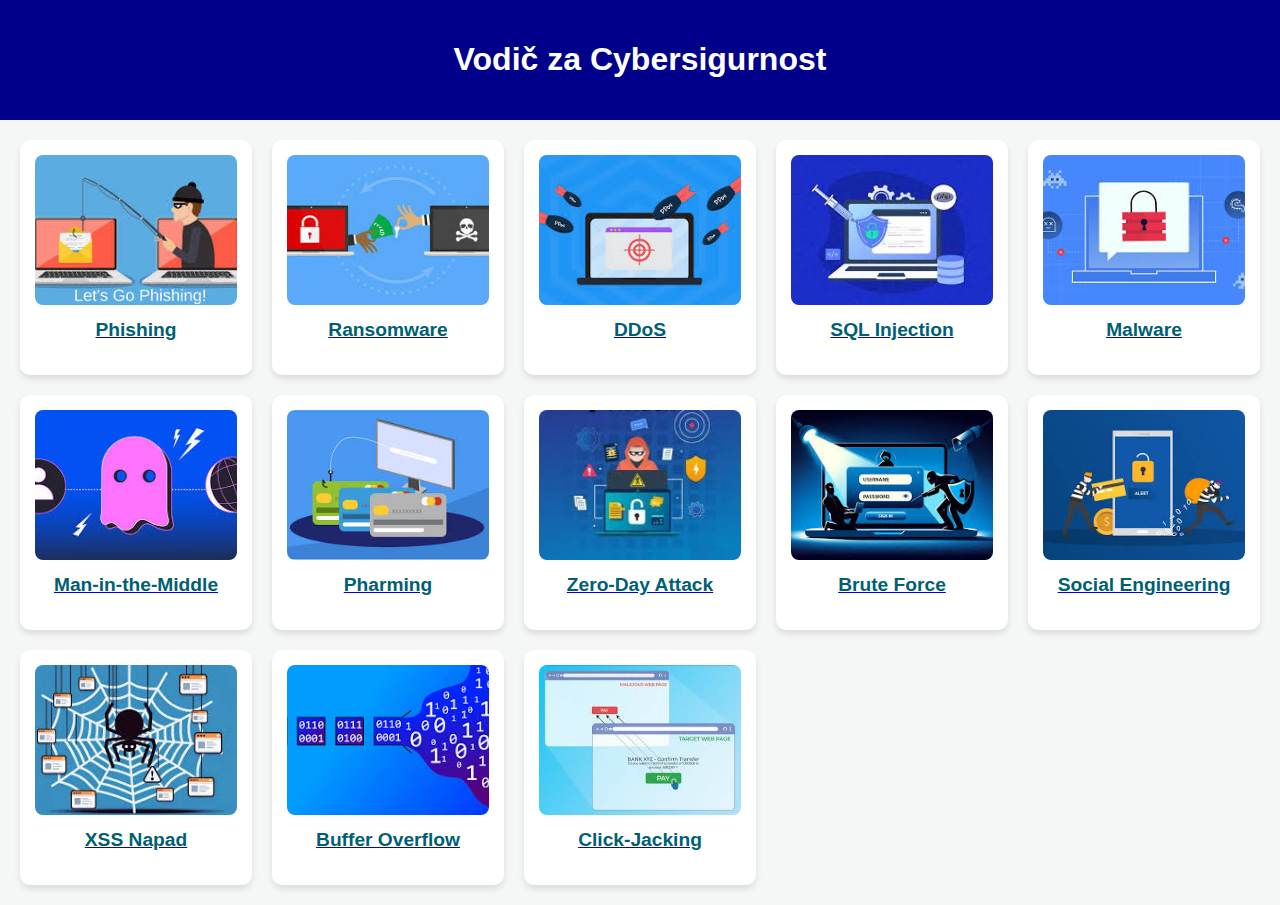
<file: magistarski/index.html>
<!DOCTYPE html>
<html lang="sr">
<head>
    <meta charset="UTF-8">
    <meta name="viewport" content="width=device-width, initial-scale=1.0">
    <title>Cybersigurnost</title>
    <link rel="stylesheet" href="styles.css">
</head>
<body>
    <header>
        <h1>Vodič za Cybersigurnost</h1>
       
    </header>

    <main>
        <section id="attacks" class="attacks-grid">
            <!-- deploy trigger -->
            <div class="attack-box">
                <a href="phishing.html">
                    <img src="slike/phishing.jpg" alt="Phishing">
                    <h3>Phishing</h3>
                </a>
            </div>
            <div class="attack-box">
                <a href="ransomware.html">
                    <img src="slike/ransomware.jpg" alt="Ransomware">
                    <h3>Ransomware</h3>
                </a>
            </div>
            <div class="attack-box">
                <a href="ddos.html">
                    <img src="slike/ddos.jpg" alt="DDoS">
                    <h3>DDoS</h3>
                </a>
            </div>
            <div class="attack-box">
                <a href="sql_injection.html">
                    <img src="slike/sql_injection.jpg" alt="SQL Injection">
                    <h3>SQL Injection</h3>
                </a>
            </div>
            <div class="attack-box">
                <a href="malware.html">
                    <img src="slike/malware.jpg" alt="Malware">
                    <h3>Malware</h3>
                </a>
            </div>
            <div class="attack-box">
                <a href="man_in_the_middle.html">
                    <img src="slike/man-in-the-middle.jpg" alt="Man in the Middle">
                    <h3>Man-in-the-Middle</h3>
                </a>
            </div>
            <div class="attack-box">
                <a href="pharming.html">
                    <img src="slike/pharming.jpg" alt="Pharming">
                    <h3>Pharming</h3>
                </a>
            </div>
            <div class="attack-box">
                <a href="zero_day.html">
                    <img src="slike/zero-day.jpg" alt="Zero-Day Attack">
                    <h3>Zero-Day Attack</h3>
                </a>
            </div>
            <div class="attack-box">
                <a href="brute_force.html">
                    <img src="slike/brute-force.jpg" alt="Brute Force">
                    <h3>Brute Force</h3>
                </a>
            </div>
            <div class="attack-box">
                <a href="social_engineering.html">
                    <img src="slike/social-engineering.jpg" alt="Social Engineering">
                    <h3>Social Engineering</h3>
                </a>
            </div>
            <div class="attack-box">
                <a href="xss.html">
                    <img src="slike/xss.jpg" alt="XSS Napad">
                    <h3>XSS Napad</h3>
                </a>
            </div>
            <div class="attack-box">
                <a href="buffer_overflow.html">
                    <img src="slike/buffer.jpg" alt="Buffer Overflow">
                    <h3>Buffer Overflow</h3>
                </a>
            </div>
            <div class="attack-box">
                <a href="click_jacking.html">
                    <img src="slike/click-jacking.jpg" alt="Click-Jacking">
                    <h3>Click-Jacking</h3>
                </a>
            </div>
        </section>
    </main>

</body>
</html>
</file>
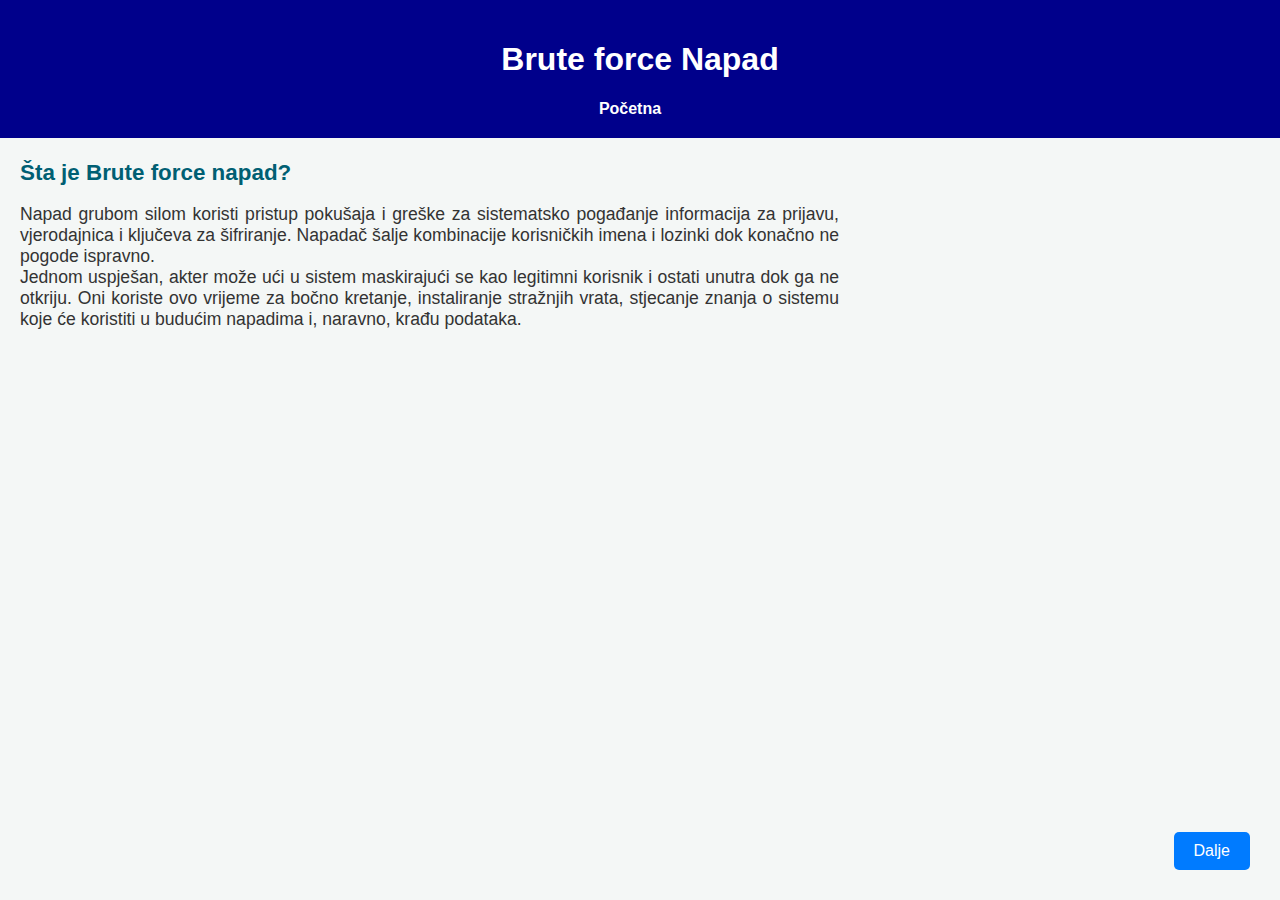
<file: magistarski/brute_force.html>
<!DOCTYPE html>
<html lang="sr">
<head>
    <meta charset="UTF-8">
    <meta name="viewport" content="width=device-width, initial-scale=1.0">
    <title>Brute force napad - Cybersigurnost</title>
    <link rel="stylesheet" href="styles.css">
</head>
<body>
    <header>
        <h1>Brute force Napad</h1>
        <nav>
            <ul>
                <li><a href="index.html">Početna</a></li>
                
            </ul>
        </nav>
    </header>

    <main>
        <section id="attack-details">
            
            
            <!-- Korak 1 -->
            <div class="step">
                
                <div class="step-text">
                    <h3>Šta je Brute force napad?</h3>
                    <p>Napad grubom silom koristi pristup pokušaja i greške za sistematsko pogađanje informacija za prijavu,
                        vjerodajnica i ključeva za šifriranje. Napadač šalje kombinacije korisničkih imena i lozinki 
                        dok konačno ne pogode ispravno. <br>
                        Jednom uspješan, akter može ući u sistem maskirajući se kao legitimni korisnik
                        i ostati unutra dok ga ne otkriju. Oni koriste ovo vrijeme za bočno kretanje,
                        instaliranje stražnjih vrata, stjecanje znanja o sistemu koje će koristiti u 
                        budućim napadima i, naravno, krađu podataka.

                       </p>
                </div>
            </div>
            
            <!-- Korak 1 -->
            <div class="step hidden">
                <img src="slike/brute1.jpg" alt="Brute force primjer 1" />
                <div class="step-text">
                    <h3>Korak 1:</h3>
                    <p>
                    Napadač bira metu koja može biti login stranica, korisnički nalog, baza podataka ili administrativni panel.
                    Nakon odabira mete napadač priprema alate i liste lozinki, koristeći prethodno ukradene baze podataka ili generisane kombinacije.

                    </p>
                </div>
            </div>

             <!-- Korak 2 -->
             <div class="step hidden">
                <img src="slike/brute2.jpg" alt="Brute force primjer 2" />
                <div class="step-text">
                    <h3>Korak 2:</h3>
                    <p>Napadač pokreće alat koji automatski isprobava hiljade ili čak milione lozinki.
                    Sistem bilježi neuspješne pokušaje, a napadač može pokušati da izbjegne zaštite poput CAPTCHA ili IP blokiranja.
                    </p>
                </div>
            </div>


            <!-- Korak 3 -->
            <div class="step hidden">
                <img src="slike/brute3.jpg" alt="Brute force primjer  3" />
                <div class="step-text">
                    <h3>Korak 3:</h3>
                    <p>Napadač uspješno pogađa lozinku i dobija pristup nalogu ili sistemu.
                    Može dalje koristiti podatke, instalirati malware ili prodati pristup na dark webu.
                    </p>
                </div>
            </div>


            <button id="nextStepButton" onclick="showNextStep()">Dalje</button>
            <button id="prevStepButton" style="display: none;" onclick="showPreviousStep()">Nazad</button>
        </section>
    </main>

   

    <script src="script.js"></script>
</body>
</html>
</file>
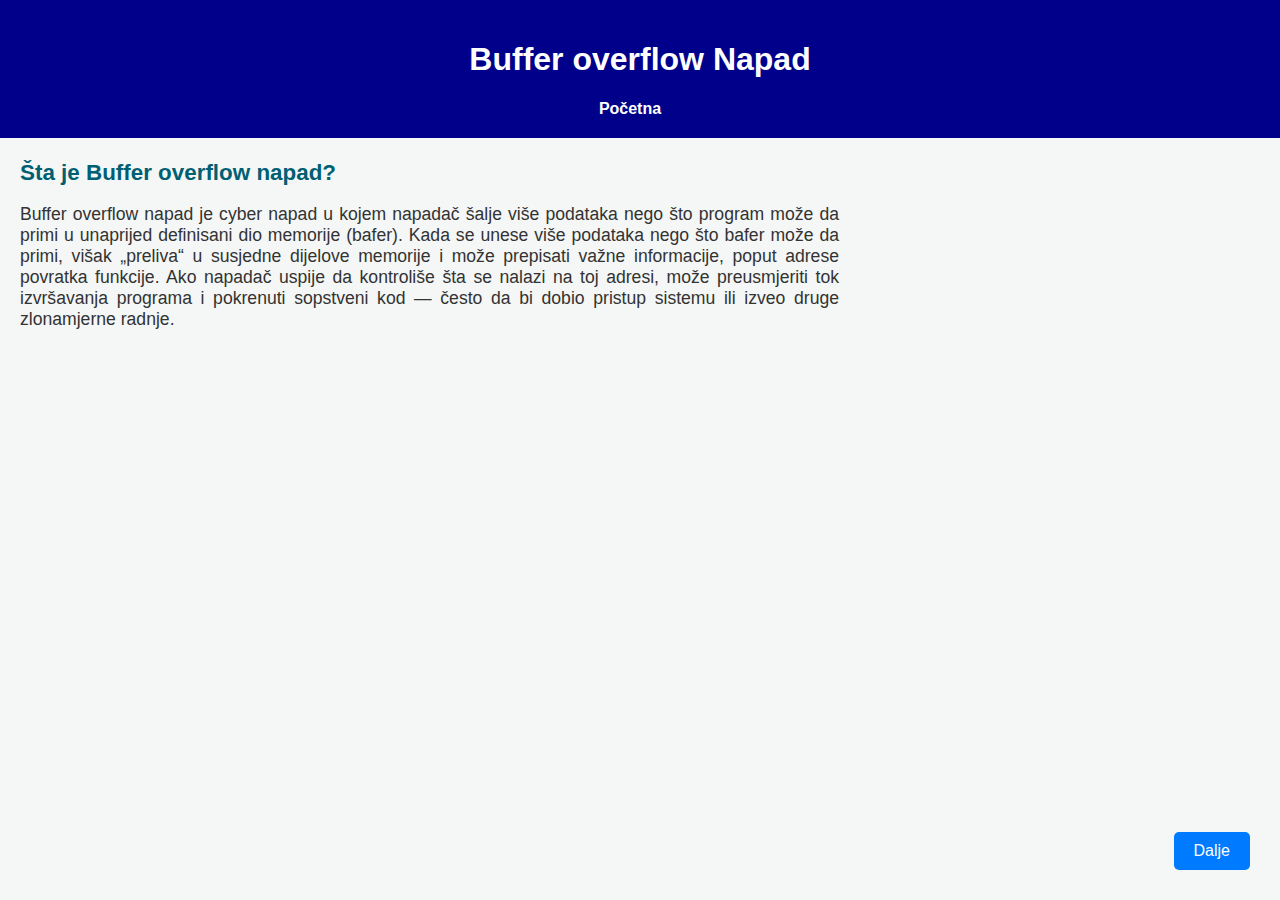
<file: magistarski/buffer_overflow.html>
<!DOCTYPE html>
<html lang="sr">
<head>
    <meta charset="UTF-8">
    <meta name="viewport" content="width=device-width, initial-scale=1.0">
    <title>Buffer overflow napad - Cybersigurnost</title>
    <link rel="stylesheet" href="styles.css">
</head>
<body>
    <header>
        <h1>Buffer overflow Napad</h1>
        <nav>
            <ul>
                <li><a href="index.html">Početna</a></li>
                
            </ul>
        </nav>
    </header>

    <main>
        <section id="attack-details">
            
            
            <!-- Korak 1 -->
            <div class="step">
                
                <div class="step-text">
                    <h3>Šta je Buffer overflow napad?</h3>
                    <p>Buffer overflow napad je cyber napad u kojem napadač šalje više podataka 
                        nego što program može da primi u unaprijed definisani dio memorije (bafer).
                         Kada se unese više podataka nego što bafer može da primi, višak „preliva“ u 
                         susjedne dijelove memorije i može prepisati važne informacije, 
                         poput adrese povratka funkcije.

                        Ako napadač uspije da kontroliše šta se nalazi na toj adresi,
                         može preusmjeriti tok izvršavanja programa i pokrenuti sopstveni kod 
                         — često da bi dobio pristup sistemu ili izveo druge zlonamjerne radnje.
                       </p>
                </div>
            </div>
            
            <!-- Korak 1 -->
            <div class="step hidden">
                <img src="slike/buf1.jpg" alt=" buffer overflow primjer 1" />
                <div class="step-text">
                    <h3>Korak 1:</h3>
                    <p>
                        Napadač prvo traži program ili aplikaciju (najčešće napisanu u C/C++ jeziku)
                         koja koristi fiksnu veličinu bafera za unos podataka – bez adekvatne provjere dužine unosa.

                         Funkcije kao što su gets(), strcpy(), scanf() su često rizične.
                        
                        Cilj je pronaći funkcionalnost gdje korisnik može unijeti više podataka nego što bafer može da drži.


                    </p>
                </div>
            </div>

             <!-- Korak 2 -->
             <div class="step hidden">
                <img src="slike/buf2.jpg" alt="buffer overflow primjer 2" />
                <div class="step-text">
                    <h3>Korak 2:</h3>
                    <p> Napadač šalje ulaz koji je veći od veličine predviđenog bafera.
                        Višak podataka preliva bafer i počinje da gazi susjedne memorijske adrese, uključujući:
                        povratne adrese (return address),
                        pokazivače (pointers),
                        kontrolne podatke funkcije. </p>
                        
                       <p> Ako funkcija očekuje 20 bajtova, napadač može poslati 100 bajtova podataka – 
                        prvih 20 popunjava bafer, a ostatak gazi ostatak memorije.
                    </p>
                </div>
            </div>


            <!-- Korak 3 -->
            <div class="step hidden">
                <img src="slike/buf3.jpg" alt="buffer overflow primjer  3" />
                <div class="step-text">
                    <h3>Korak 3:</h3>
                    <p>Cilj napadača je preusmjeriti tok izvršavanja programa ka tom kodu.
                        Napadač u svom unosu pregazi return address funkcije tako da ona pokazuje 
                        na lokaciju gdje se nalazi shellcode.
                        
                        Kada funkcija završi, procesor umesto da se vrati nazad, odlazi na zlonamjerni kod.
                        
                    </p>
                </div>
            </div>


            <button id="nextStepButton" onclick="showNextStep()">Dalje</button>
            <button id="prevStepButton" style="display: none;" onclick="showPreviousStep()">Nazad</button>
        </section>
    </main>

   

    <script src="script.js"></script>
</body>
</html>
</file>
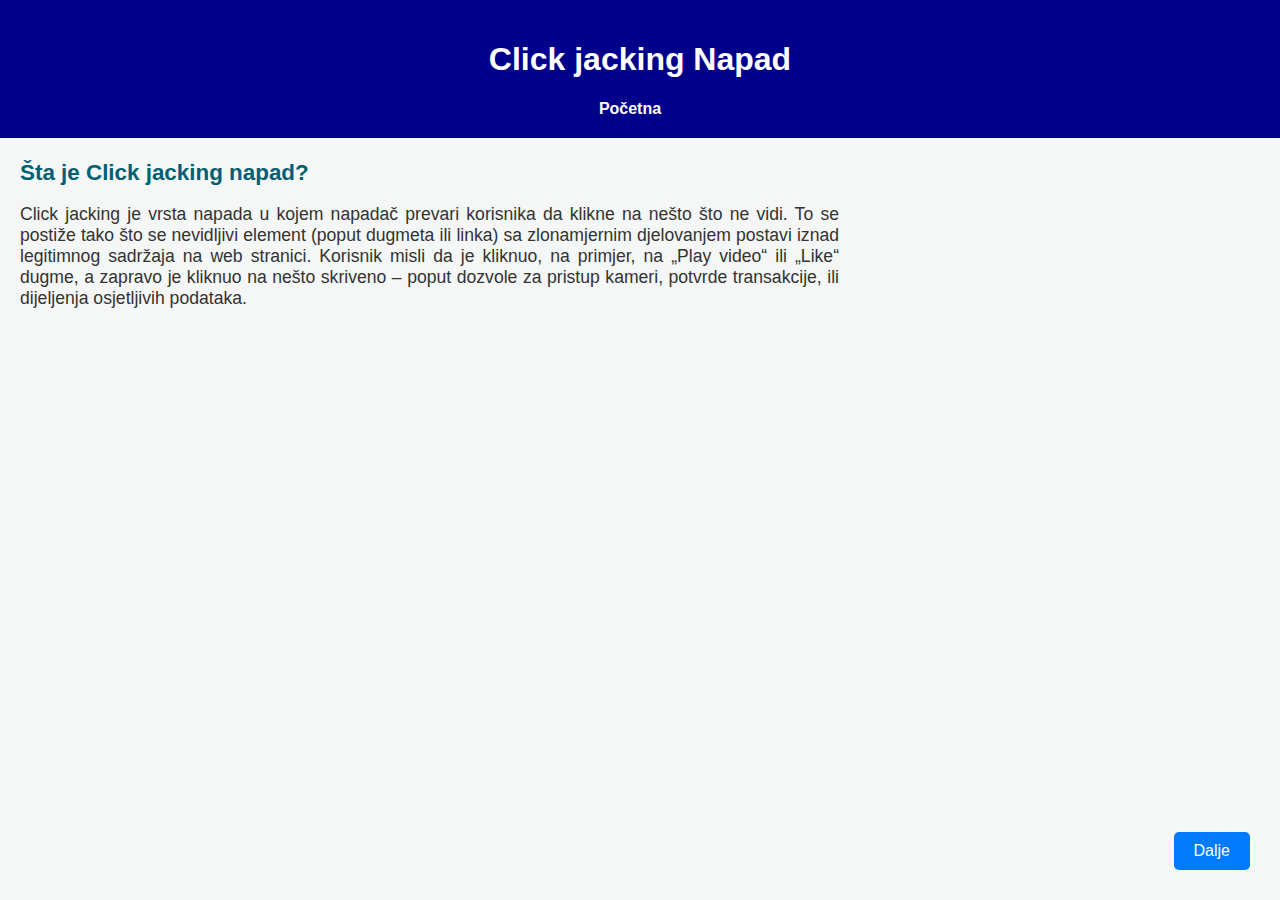
<file: magistarski/click_jacking.html>
<!DOCTYPE html>
<html lang="sr">
<head>
    <meta charset="UTF-8">
    <meta name="viewport" content="width=device-width, initial-scale=1.0">
    <title>Click jacking napad - Cybersigurnost</title>
    <link rel="stylesheet" href="styles.css">
</head>
<body>
    <header>
        <h1>Click jacking Napad</h1>
        <nav>
            <ul>
                <li><a href="index.html">Početna</a></li>
                
            </ul>
        </nav>
    </header>

    <main>
        <section id="attack-details">
            
            
            <!-- Korak 1 -->
            <div class="step">
                
                <div class="step-text">
                    <h3>Šta je Click jacking napad?</h3>
                    <p> Click jacking je vrsta napada u kojem napadač prevari korisnika 
                        da klikne na nešto što ne vidi. To se postiže tako što se nevidljivi element
                         (poput dugmeta ili linka) sa zlonamjernim djelovanjem postavi iznad legitimnog
                          sadržaja na web stranici.

                         Korisnik misli da je kliknuo, na primjer, na „Play video“ ili „Like“ dugme,
                          a zapravo je kliknuo na nešto skriveno – poput dozvole za pristup kameri, 
                          potvrde transakcije, ili dijeljenja osjetljivih podataka.
                       </p>
                </div>
            </div>
            
            <!-- Korak 1 -->
            <div class="step hidden">
                <img src="slike/click1.jpg" alt=" click jacking primjer 1" />
                <div class="step-text">
                    <h3>Korak 1:</h3>
                    <p>
                        Napadač kreira svoju web stranicu i na nju postavlja iframe (ugrađeni prozor)
                         koji prikazuje legitimnu stranicu žrtve (npr. stranicu za potvrdu plaćanja,
                          "Like" dugme, promjenu lozinke itd.).

                        Iframe je: nevidljiv (transparentan), ili pozicioniran tako 
                        da prekriva dio koji korisnik vidi.


                    </p>
                </div>
            </div>

             <!-- Korak 2 -->
             <div class="step hidden">
                <img src="slike/click2.jpg" alt="click jacking primjer 2" />
                <div class="step-text">
                    <h3>Korak 2:</h3>
                    <p> Napadač dizajnira svoju stranicu tako da preko iframe-a postavi vizualni mamac
                         – na primer: dugme koje izgleda kao „Pogledaj video“, igra ili kviz, poklon bon.
                        
                        Korisnik misli da je kliknuo na bezopasni sadržaj, ali zapravo kliknuo
                         je na skriveni element iz iframe-a.
                        
                        
                    </p>
                </div>
            </div>


            <!-- Korak 3 -->
            <div class="step hidden">
                <img src="slike/click3.jpg" alt="click jacking primjer  3" />
                <div class="step-text">
                    <h3>Korak 3:</h3>
                    <p>Kada korisnik klikne na „mamac“, zapravo klikne na nešto što je ispod – na primer:

                        potvrđuje transakciju,
                        
                        lajkuje stranicu,
                        
                        mijenja podešavanja naloga,
                        
                        daje pristup kameri ili mikrofonu.
                        
                    Napad uspiješno iskorištava korisnikovu neinformisanost o pravoj funkciji klika.
                        
                    </p>
                </div>
            </div>

             <!-- Korak 4 -->
             <div class="step hidden">
                <img src="slike/click4.jpg" alt=" click jacking primjer 4" />
                <div class="step-text">
                    <h3>Korak 4:</h3>
                    <p>
                        Nakon što korisnik klikne: napadač može da ostvari finansijsku korist, 
                        poveća broj lajkova/pregleda, ili čak dobije pristup korisničkom nalogu ili uređaju.


                    </p>
                </div>
            </div>


            <button id="nextStepButton" onclick="showNextStep()">Dalje</button>
            <button id="prevStepButton" style="display: none;" onclick="showPreviousStep()">Nazad</button>
        </section>
    </main>

   

    <script src="script.js"></script>
</body>
</html>
</file>
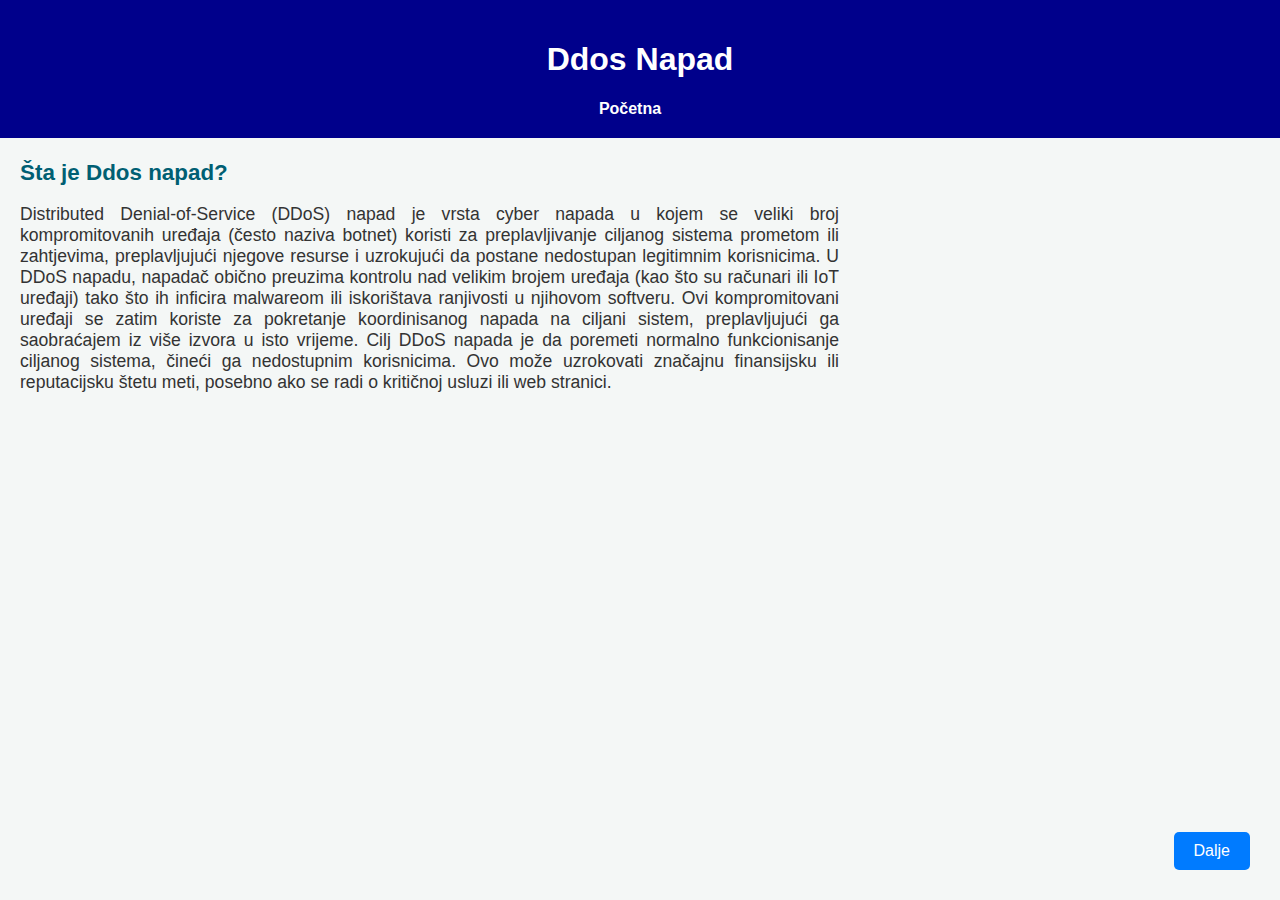
<file: magistarski/ddos.html>
<!DOCTYPE html>
<html lang="sr">
<head>
    <meta charset="UTF-8">
    <meta name="viewport" content="width=device-width, initial-scale=1.0">
    <title>Ddos Napad - Cybersigurnost</title>
    <link rel="stylesheet" href="styles.css">
</head>
<body>
    <header>
        <h1>Ddos Napad</h1>
        <nav>
            <ul>
                <li><a href="index.html">Početna</a></li>
                
            </ul>
        </nav>
    </header>

    <main>
        <section id="attack-details">
            
            
            <!-- Korak 1 -->
            <div class="step">
                
                <div class="step-text">
                    <h3>Šta je Ddos napad?</h3>
                    <p>Distributed Denial-of-Service (DDoS) napad je vrsta cyber napada u kojem se veliki broj kompromitovanih uređaja
                         (često naziva botnet) koristi za preplavljivanje ciljanog sistema prometom ili zahtjevima, 
                         preplavljujući njegove resurse i uzrokujući da postane nedostupan legitimnim korisnicima.

                        U DDoS napadu, napadač obično preuzima kontrolu nad velikim brojem uređaja
                         (kao što su računari ili IoT uređaji) tako što ih inficira malwareom ili iskorištava ranjivosti 
                         u njihovom softveru. Ovi kompromitovani uređaji se zatim koriste za pokretanje koordinisanog napada 
                         na ciljani sistem, preplavljujući ga saobraćajem iz više izvora u isto vrijeme.
                        
                        Cilj DDoS napada je da poremeti normalno funkcionisanje ciljanog sistema,
                         čineći ga nedostupnim korisnicima. Ovo može uzrokovati značajnu finansijsku ili reputacijsku štetu meti,
                          posebno ako se radi o kritičnoj usluzi ili web stranici.</p>
                </div>
            </div>
            
            <!-- Korak 1 -->
            <div class="step hidden">
                <img src="slike/ddos-2.png" alt="Ddos primjer 1" />
                <div class="step-text">
                    <h3>Korak 1:</h3>
                    <p>Napadač prvo skenira milione mašina preko interneta kako bi pronašao ranjive mašine 
                        čija se sigurnost može lako iskoristiti. Napadač instalira zlonamjerne kodove u ove zaražene mašine koje zatim postaju sposobne 
                        da implementiraju dalje zaražene mašine.
                    </p>
                </div>
            </div>

             <!-- Korak 2 -->
             <div class="step hidden">
                <img src="slike/ddos-3.png" alt="Ddos primjer 2" />
                <div class="step-text">
                    <h3>Korak 2:</h3>
                    <p>Sada je napadač prikupio dovoljan broj mašina koje još nazivamo i botnet. Te mašine 
                       će sada u isto vrijeme slati zahtjeve prema serveru te ga na taj način opteretiti.
                    </p>
                </div>
            </div>


            <!-- Korak 3 -->
            <div class="step hidden">
                <img src="slike/ddos-5.png" alt="Ddos primjer 3" />
                <div class="step-text">
                    <h3>Korak 3:</h3>
                    <p>Kada prema serveru u isto vrijeme dolazi veliki broj zahtjeva on pokušava da odgovori na sve zahtjeve
                        jer sam server ne može razlikovati da li je to stvaran zahtjev ili ddos napad. To dovodi do toga da 
                        server ne može odgovoriti na zahtjeve stvarnih korisnika.
                    </p>
                </div>
            </div>


            <button id="nextStepButton" onclick="showNextStep()">Dalje</button>
            <button id="prevStepButton" style="display: none;" onclick="showPreviousStep()">Nazad</button>
        </section>
    </main>

   

    <script src="script.js"></script>
</body>
</html>
</file>
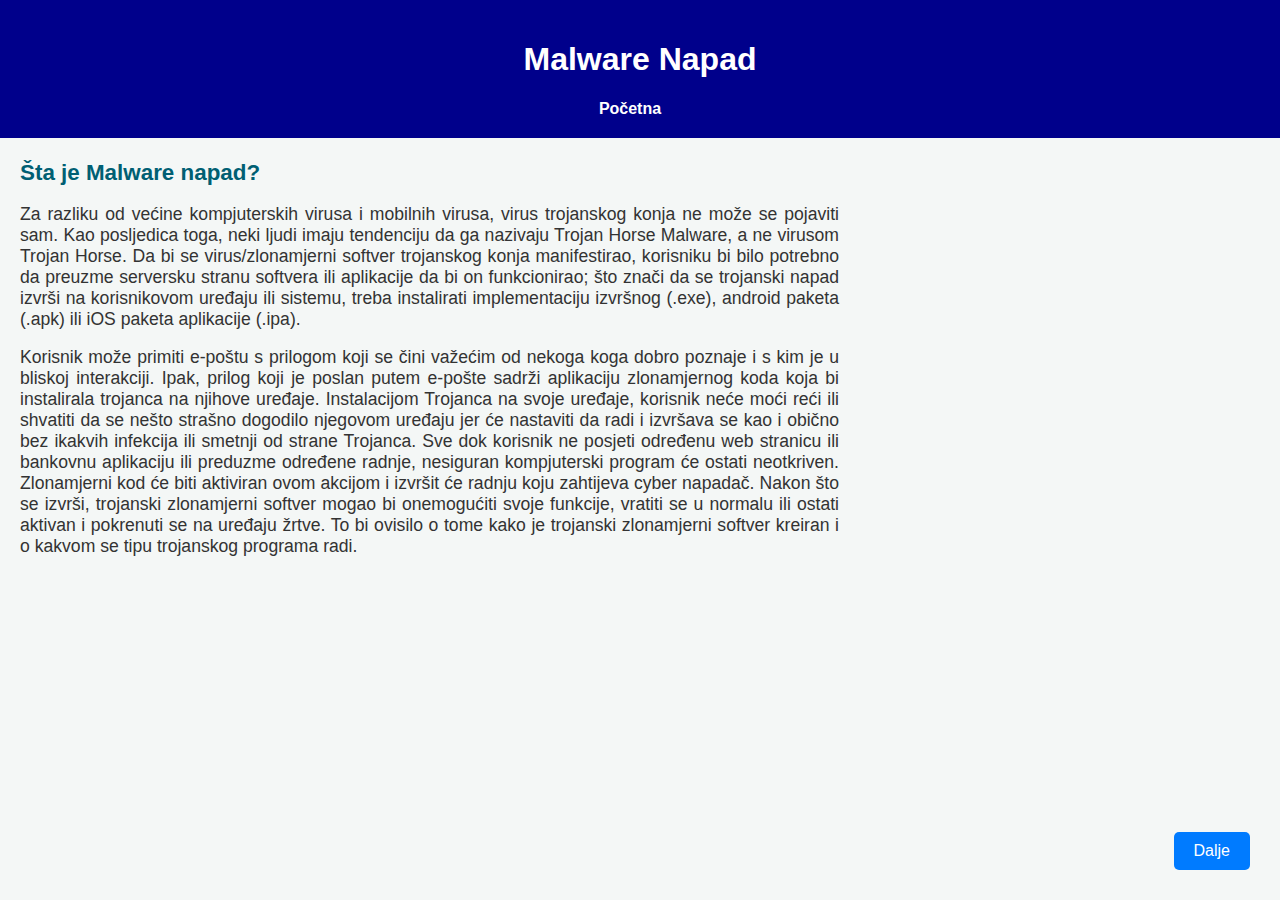
<file: magistarski/malware.html>
<!DOCTYPE html>
<html lang="sr">
<head>
    <meta charset="UTF-8">
    <meta name="viewport" content="width=device-width, initial-scale=1.0">
    <title>Mlaware Napad - Cybersigurnost</title>
    <link rel="stylesheet" href="styles.css">
</head>
<body>
    <header>
        <h1>Malware Napad</h1>
        <nav>
            <ul>
                <li><a href="index.html">Početna</a></li>
                
            </ul>
        </nav>
    </header>

    <main>
        <section id="attack-details">
            
            
            <!-- Korak 1 -->
            <div class="step">
                
                <div class="step-text">
                    <h3>Šta je Malware napad?</h3>
                    <p>Za razliku od većine kompjuterskih virusa i mobilnih virusa, 
                        virus trojanskog konja ne može se pojaviti sam. Kao posljedica toga,
                        neki ljudi imaju tendenciju da ga nazivaju Trojan Horse Malware, a ne virusom Trojan Horse.
                        Da bi se virus/zlonamjerni softver trojanskog konja manifestirao, korisniku bi bilo potrebno 
                        da preuzme serversku stranu softvera ili aplikacije da bi on funkcionirao; što znači da se
                        trojanski napad izvrši na korisnikovom uređaju ili sistemu, treba instalirati implementaciju
                        izvršnog (.exe), android paketa (.apk) ili iOS paketa aplikacije (.ipa).</p>

                       <p> Korisnik može primiti e-poštu s prilogom koji se čini važećim od nekoga koga dobro poznaje 
                        i s kim je u bliskoj interakciji. Ipak, prilog koji je poslan putem e-pošte sadrži aplikaciju 
                        zlonamjernog koda koja bi instalirala trojanca na njihove uređaje. Instalacijom Trojanca na svoje 
                        uređaje, korisnik neće moći reći ili shvatiti da se nešto strašno dogodilo njegovom uređaju jer će 
                        nastaviti da radi i izvršava se kao i obično bez ikakvih infekcija ili smetnji od strane Trojanca.
                        Sve dok korisnik ne posjeti određenu web stranicu ili bankovnu aplikaciju ili preduzme određene radnje,
                        nesiguran kompjuterski program će ostati neotkriven. Zlonamjerni kod će biti aktiviran ovom akcijom i 
                        izvršit će radnju koju zahtijeva cyber napadač. Nakon što se izvrši, trojanski zlonamjerni softver mogao 
                        bi onemogućiti svoje funkcije, vratiti se u normalu ili ostati aktivan i pokrenuti se
                        na uređaju žrtve. To bi ovisilo o tome kako je trojanski zlonamjerni softver kreiran i o kakvom se tipu 
                        trojanskog programa radi.</p>
                </div>
            </div>
            
            <!-- Korak 1 -->
            <div class="step hidden">
                <img src="slike/malware1.png" alt="Malware primjer 1" />
                <div class="step-text">
                    <h3>Korak 1:</h3>
                    <p> Prvi korak ovog napada jeste samo kreiranje programa koji predstavlja malware,
                        Cyber kriminalci prikrivaju svoj zlonamjerni softver korištenjem obmanjujućih naziva datoteka,
                        popularnih, pouzdanih ekstenzija datoteka ili jednostavno lažnim obećanjima.
                    </p>
                </div>
            </div>

             <!-- Korak 2 -->
             <div class="step hidden">
                <img src="slike/malware2.jpg" alt="Malware primjer 2" />
                <div class="step-text">
                    <h3>Korak 2:</h3>
                    <p>Faza infiltracije počinje kada zlonamjerni softver prvi put stigne na jednu od vaših mašina.
                        U korporativnim postavkama, to se obično dešava kada zaposlenik ima problem i traži softversko rješenje na internetu.
                        Na primjer, postoji PDF zaštićen lozinkom, a radnik traži program za otvaranje datoteke. Google daje rezultat za
                        program za razbijanje PDF-a.
                        Međutim, ono što zaposleni ne zna je da je ovaj program zapravo zlonamjerni softver.
                        Ako je posebno dobar zlonamjerni softver, zapravo će otključati taj zaštićeni PDF. 
                        U međuvremenu, već je prešao na izvršavanje svog zlonamjernog koda, bez znanja korisnika.
                        Infiltracija se takođe često dešava putem zlonamernih priloga e-pošte.
                    </p>
                </div>
            </div>


            <!-- Korak 3 -->
            <div class="step hidden">
                <img src="slike/malware3.jpg" alt="Malware primjer 3" />
                <div class="step-text">
                    <h3>Korak 3:</h3>
                    <p>Faza izvršenja je kada zlonamjerni softver pokrene svoj zlonamjerni kod.
                        Neki napadi trojanskog konja neće pokazati nikakve vidljive znakove izvršenja. 
                        Na primjer, špijunski softver ima tendenciju da ostane tiho u pozadini i samo prikuplja 
                        podatke. Špijunski softver može čak prikupljati podatke o 
                        pritisku tipke, otkrivajući lozinke i podatke za prijavu. Podaci se šalju nazad
                        na server koji kontrolišu cyber kriminalci. Tada mogu planirati svoj sljedeći potez.
                        Drugi zlonamjerni programi se izvršavaju na vrlo očigledan način.Može da blokira cijeli 
                        ekran računara uz obavijest da je zlonamjerni softver
                        u sistemu. Dok čitate to obaveštenje, svi fajlovi na vašem računaru se šifruju. Ova metoda 
                        izvršenja je vrlo namjerna. Namijenjen je stvaranju panike i podsticanju korisnika da 
                        pošalje novac kriminalcu.
                    </p>
                </div>
            </div>

             <!-- Korak 4 -->
             <div class="step hidden">
                <img src="slike/malware4.jpg" alt="Malware primjer 4" />
                <div class="step-text">
                    <h3>Korak 4:</h3>
                    <p>Infestacija se događa kada se zlonamjerni softver proširi na druge uređaje na istoj mreži. 
                        Što su vaši računari povezaniji, to postaje lakše. 
                        Infestacija možda neće zahtijevati od drugih korisnika da otvore program
                        da bi ga aktivirali. Kod može uključivati upute koje traže načine da utiču
                        na druge računare. Na primjer, neki zlonamjerni programi skeniraju lokalnu mrežu
                        da traže druge računare. Zatim će program pokušati da pristupi tim računarima preko
                        udaljene radne površine, jer mnogi računari često ostavljaju aktiviran nalog za goste.
                    </p>
                </div>
            </div>

            <!-- Korak 5 -->
            <div class="step hidden">
                <img src="slike/malware5.jpg" alt="Malware primjer 5" />
                <div class="step-text">
                    <h3>Korak 5:</h3>
                    <p>Faza otkrića je početak kraja. Kada neko primijeti zlonamerni softver
                        na sistemu i obavesti svoje službe za cyber bezbijednost, počinje proces 
                        otkrivanja. Što se ranije to otkriće dogodi, bit će manja šteta. Ako, na primjer, 
                        zaposlenik posumnja u datoteku koju je upravo preuzeo i odluči da je izbriše
                        umjesto da je otvori, brzo je zatvorio ciklus bez nanošenja štete. Međutim, 
                        otkriće nakon teške infestacije zahtijevat će veliku fazu oporavka.
                    </p>
                </div>
            </div>

            

            <button id="nextStepButton" onclick="showNextStep()">Dalje</button>
            <button id="prevStepButton" style="display: none;" onclick="showPreviousStep()">Nazad</button>
        </section>
    </main>

   

    <script src="script.js"></script>
</body>
</html>
</file>
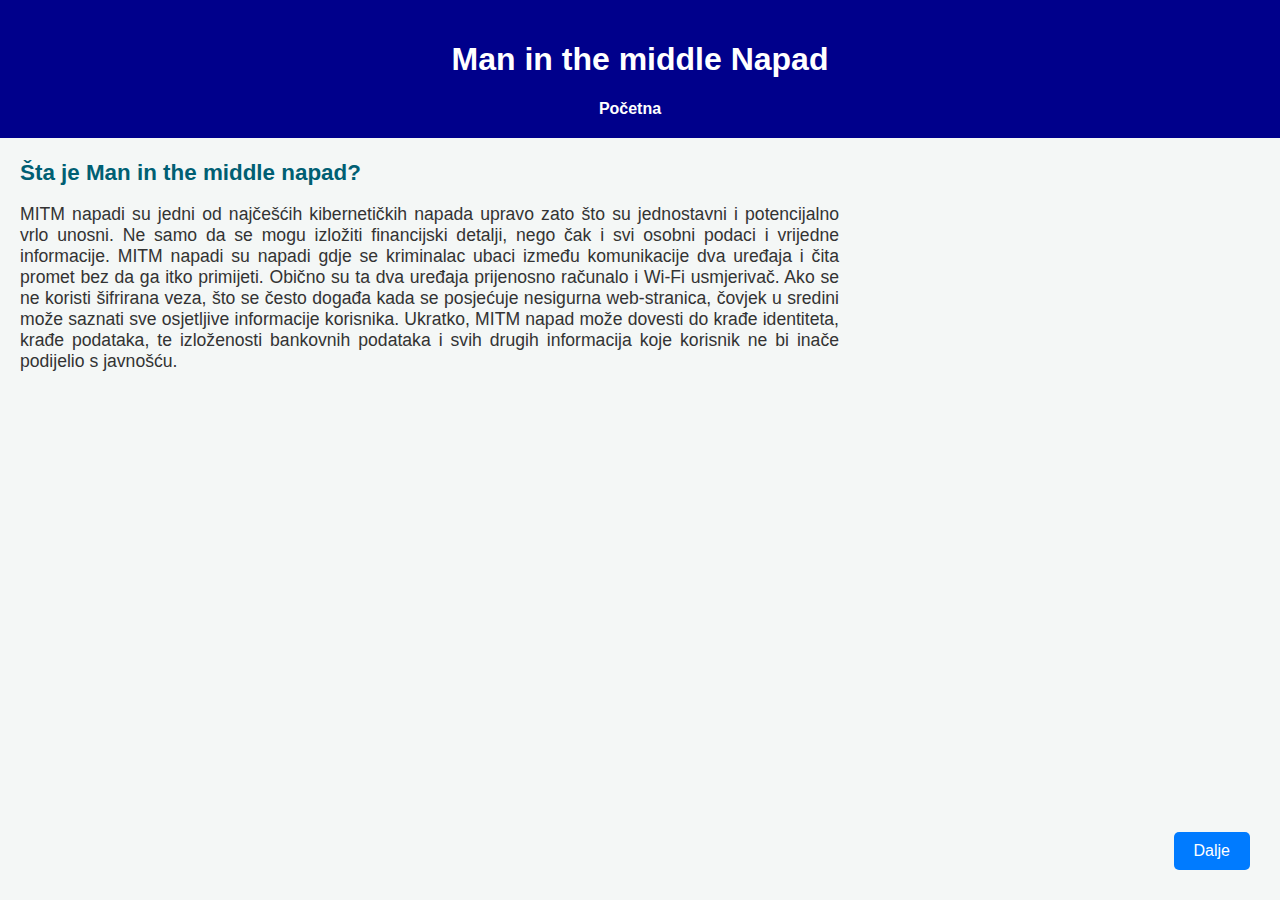
<file: magistarski/man_in_the_middle.html>
<!DOCTYPE html>
<html lang="sr">
<head>
    <meta charset="UTF-8">
    <meta name="viewport" content="width=device-width, initial-scale=1.0">
    <title>Man in the middle Napad - Cybersigurnost</title>
    <link rel="stylesheet" href="styles.css">
</head>
<body>
    <header>
        <h1>Man in the middle Napad</h1>
        <nav>
            <ul>
                <li><a href="index.html">Početna</a></li>
                
            </ul>
        </nav>
    </header>

    <main>
        <section id="attack-details">
            
            
            <!-- Korak 1 -->
            <div class="step">
                
                <div class="step-text">
                    <h3>Šta je Man in the middle napad?</h3>
                    <p>MITM napadi su jedni od najčešćih kibernetičkih napada upravo zato što su jednostavni
                        i potencijalno vrlo unosni. Ne samo da se mogu izložiti financijski detalji,
                        nego čak i svi osobni podaci i vrijedne informacije. MITM napadi su napadi gdje se 
                        kriminalac ubaci između komunikacije dva uređaja i čita promet bez da ga itko primijeti.
                        Obično su ta dva uređaja prijenosno računalo i Wi-Fi usmjerivač. Ako se ne koristi 
                        šifrirana veza, što se često događa kada se posjećuje nesigurna web-stranica, čovjek
                        u sredini može saznati sve osjetljive informacije korisnika. Ukratko, MITM napad može
                        dovesti do krađe identiteta, krađe podataka, te izloženosti bankovnih podataka i svih 
                        drugih informacija koje korisnik ne bi inače podijelio s javnošću.</p>
                </div>
            </div>
            
            <!-- Korak 1 -->
            <div class="step hidden">
                <img src="slike/mitm1.jpg" alt="mitm primjer 1" />
                <div class="step-text">
                    <h3>Korak 1:</h3>
                    <p>Osoba A šalje osobi B poruku.
                    </p>
                </div>
            </div>

             <!-- Korak 2 -->
             <div class="step hidden">
                <img src="slike/mitm2.jpg" alt="mitm primjer 2" />
                <div class="step-text">
                    <h3>Korak 2:</h3>
                    <p>MITM napadač presreće poruku bez znanja osobe A ili osobe B.
                    </p>
                </div>
            </div>


            <!-- Korak 3 -->
            <div class="step hidden">
                <img src="slike/mitm2.jpg" alt="mitm primjer 3" />
                <div class="step-text">
                    <h3>Korak 3:</h3>
                    <p>MITM napadač mijenja sadržaj poruke ili u potpunosti uklanja poruku,
                         opet bez znanja osobe A ili osobe B.
                    </p>
                </div>
            </div>

             
            <button id="nextStepButton" onclick="showNextStep()">Dalje</button>
            <button id="prevStepButton" style="display: none;" onclick="showPreviousStep()">Nazad</button>
        </section>
    </main>

   

    <script src="script.js"></script>
</body>
</html>
</file>
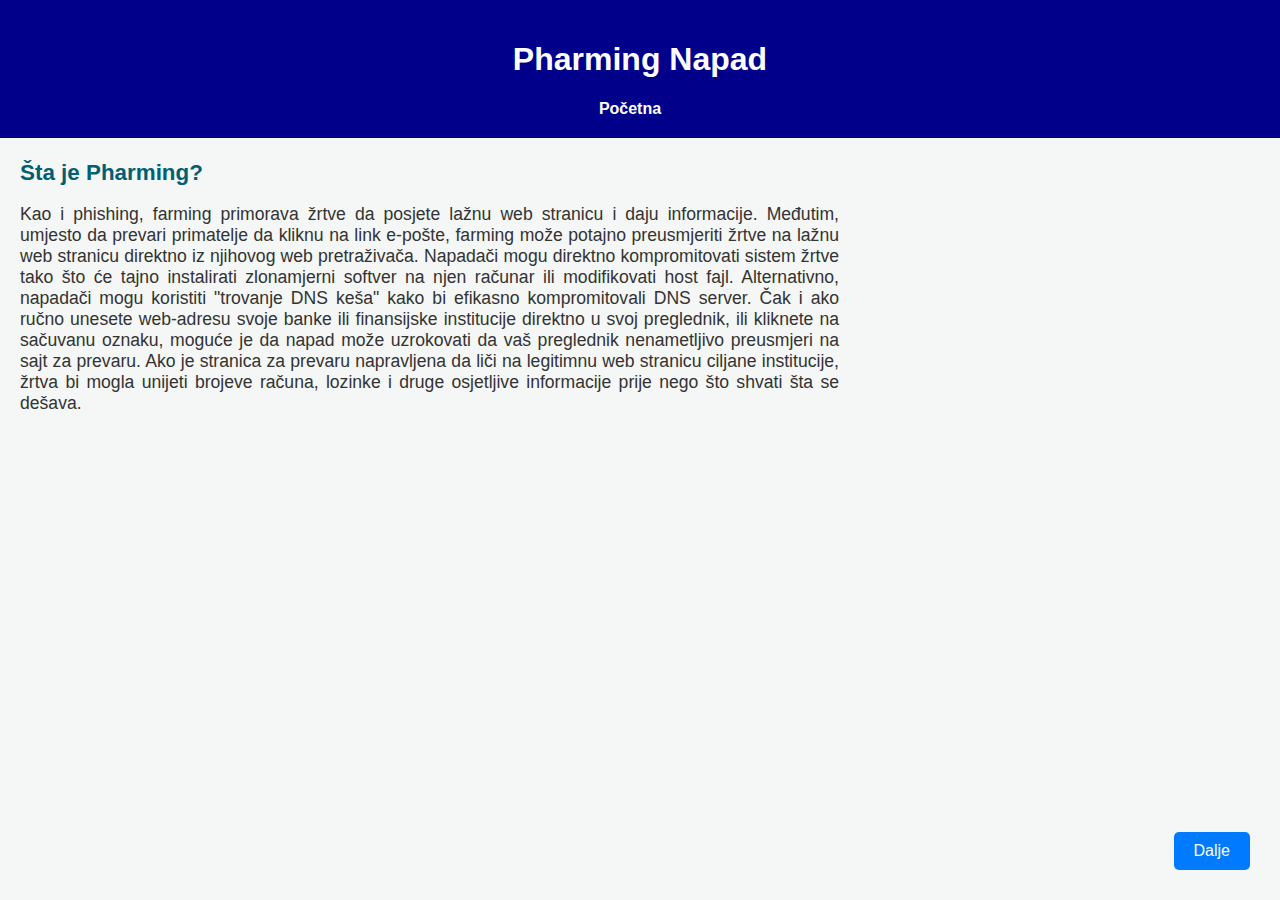
<file: magistarski/pharming.html>
<!DOCTYPE html>
<html lang="sr">
<head>
    <meta charset="UTF-8">
    <meta name="viewport" content="width=device-width, initial-scale=1.0">
    <title>Pharming Napad - Cybersigurnost</title>
    <link rel="stylesheet" href="styles.css">
</head>
<body>
    <header>
        <h1>Pharming Napad</h1>
        <nav>
            <ul>
                <li><a href="index.html">Početna</a></li>
                
            </ul>
        </nav>
    </header>

    <main>
        <section id="attack-details">
            
            
            <!-- Korak 1 -->
            <div class="step">
                
                <div class="step-text">
                    <h3>Šta je Pharming?</h3>
                    <p>Kao i phishing, farming primorava žrtve da posjete lažnu web stranicu i daju informacije.
                        Međutim, umjesto da prevari primatelje da kliknu na link e-pošte, farming može potajno 
                        preusmjeriti žrtve na lažnu web stranicu direktno iz njihovog web pretraživača. 
                        Napadači mogu direktno kompromitovati sistem žrtve tako što
                        će tajno instalirati zlonamjerni softver na njen računar ili modifikovati host 
                        fajl. Alternativno, napadači mogu koristiti "trovanje DNS keša" kako bi efikasno
                        kompromitovali DNS server. Čak i ako ručno unesete web-adresu svoje banke ili finansijske 
                        institucije direktno u svoj preglednik, ili kliknete na sačuvanu oznaku, moguće je da
                        napad može uzrokovati da vaš preglednik nenametljivo preusmjeri na sajt za 
                        prevaru. Ako je stranica za prevaru napravljena da liči na legitimnu web stranicu ciljane
                        institucije, žrtva bi mogla unijeti brojeve računa, lozinke i druge osjetljive
                        informacije prije nego što shvati šta se dešava.</p>
                </div>
            </div>
            
            <!-- Korak 1 -->
            <div class="step hidden">
                <img src="slike/pharming1.jpg" alt="pharming primjer 1" />
                <div class="step-text">
                    <h3>Korak 1:</h3>
                    <p>Napadač kompromituje DNS server ili mijenja korisnikov lokalni host fajl.
                         Promjena uzrokuje da se DNS upiti rješavaju na IP adresu napadača umjesto na legitimnu stranicu.
                    </p>
                </div>
            </div>

             <!-- Korak 2 -->
             <div class="step hidden">
                <img src="slike/pharming2.jpg" alt="pharming primjer 2" />
                <div class="step-text">
                    <h3>Korak 2:</h3>
                    <p>Kada korisnik pokuša posjetiti legitimnu web stranicu, izmanipulirani DNS ga umjesto toga usmjerava na lažnu stranicu koja izgleda slično, čak i identično, legitimnoj. 
                        Ovo preusmjeravanje se odvija bez problema, bez znanja korisnika.
                    </p>
                </div>
            </div>


            <!-- Korak 3 -->
            <div class="step hidden">
                <img src="slike/pharming3.jpg" alt="pharming primjer 3" />
                <div class="step-text">
                    <h3>Korak 3:</h3>
                    <p>Lažna stranica je dizajnirana da uhvati osjetljive informacije kao što su korisnička imena, lozinke i detalji o kreditnoj kartici.
                         Budući da stranica izgleda legitimno, korisnici unose svoje podatke bez oklijevanja.
                    </p>
                </div>
            </div>

             
            <button id="nextStepButton" onclick="showNextStep()">Dalje</button>
            <button id="prevStepButton" style="display: none;" onclick="showPreviousStep()">Nazad</button>
        </section>
    </main>
    <script src="script.js"></script>
</body>
</html>
</file>
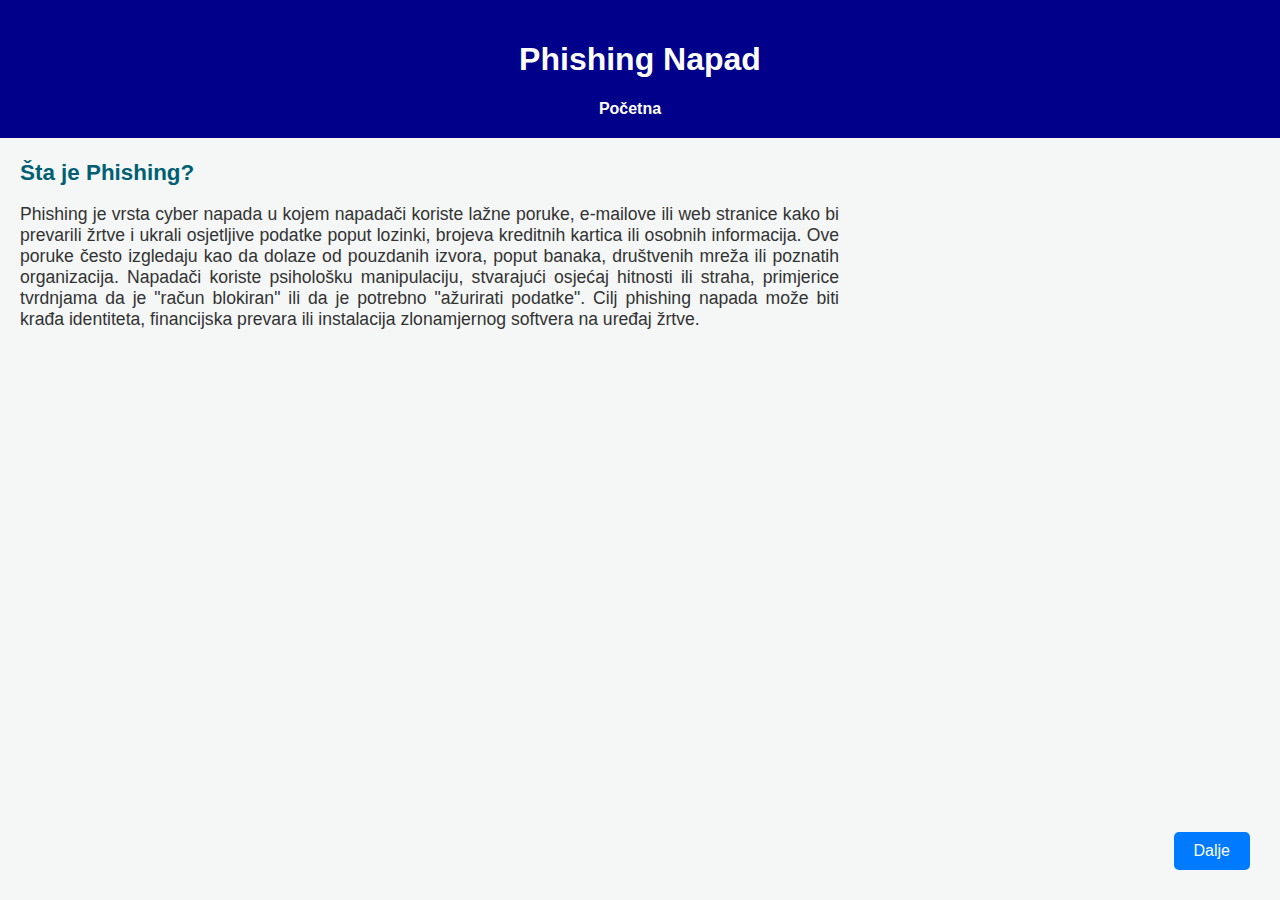
<file: magistarski/phishing.html>
<!DOCTYPE html>
<html lang="sr">
<head>
    <meta charset="UTF-8">
    <meta name="viewport" content="width=device-width, initial-scale=1.0">
    <title>Phishing Napad - Cybersigurnost</title>
    <link rel="stylesheet" href="styles.css">
</head>
<body>
    <header>
        <h1>Phishing Napad</h1>
        <nav>
            <ul>
                <li><a href="index.html">Početna</a></li>
                
            </ul>
        </nav>
    </header>

    <main>
        <section id="attack-details">
            
            
            <!-- Korak 1 -->
            <div class="step">
                
                <div class="step-text">
                    <h3>Šta je Phishing?</h3>
                    <p>Phishing je vrsta cyber napada u kojem napadači koriste lažne poruke, 
                        e-mailove ili web stranice kako bi prevarili žrtve i ukrali osjetljive podatke 
                        poput lozinki, brojeva kreditnih kartica ili osobnih informacija. Ove poruke često
                        izgledaju kao da dolaze od pouzdanih izvora, poput banaka, društvenih mreža ili
                        poznatih organizacija. Napadači koriste psihološku manipulaciju, stvarajući osjećaj 
                        hitnosti ili straha, primjerice tvrdnjama da je "račun blokiran" ili da je potrebno 
                        "ažurirati podatke". Cilj phishing napada može biti krađa identiteta, financijska prevara
                        ili instalacija zlonamjernog softvera na uređaj žrtve.</p>
                </div>

            </div>
            
            <!-- Korak 1 -->
            <div class="step hidden">
                <img src="slike/phishing1.jpg" alt="phishing primjer 1" />
                <div class="step-text">
                    <h3>Korak 1:</h3>
                    <p>Napadač identificira potencijalne žrtve (pojedince, organizacije) 
                        i prikuplja informacije o njima kako bi napad bio uvjerljiviji.
                        Nakon toga kreira uvjerljiv e-mail, SMS ili web stranicu koja izgleda kao da dolazi
                        od legitimnog izvora (npr. banka, popularna online platforma).
                        Sadržaj obično sadrži hitne pozive na akciju, poput "Vaš račun je ugrožen"
                        ili "Potrebno je ažurirati podatke".
                    </p>
                </div>
            </div>

             <!-- Korak 2 -->
             <div class="step hidden">
                <img src="slike/phishing2.jpg" alt="phishing primjer 2" />
                <div class="step-text">
                    <h3>Korak 2:</h3>
                    <p>Phishing poruka se šalje ciljanom korisniku ili grupi korisnika putem e-maila, 
                        SMS-a, društvenih mreža ili čak telefonskog poziva.
                    </p>
                </div>
            </div>


            <!-- Korak 3 -->
            <div class="step hidden">
                <img src="slike/phishing3.jpg" alt="phishing primjer 3" />
                <div class="step-text">
                    <h3>Korak 3:</h3>
                    <p>Žrtva otvara lažnu poruku i klikne na priloženi link ili unese svoje podatke na lažnoj web stranici.
                    </p>
                </div>
            </div>

                    <!-- Korak 4 -->
                    <div class="step hidden">
                        <img src="slike/phishing4.jpg" alt="phishing primjer 4" />
                        <div class="step-text">
                            <h3>Korak 4:</h3>
                            <p>Kada žrtva unese podatke, oni se šalju napadaču.
                                Napadač koristi ukradene podatke za financijsku dobit, 
                                pristup korisničkim računima ili daljnje širenje napada.
                            </p>
                        </div>
                    </div>

             
            <button id="nextStepButton" onclick="showNextStep()">Dalje</button>
            <button id="prevStepButton" style="display: none;" onclick="showPreviousStep()">Nazad</button>
        </section>
    </main>
    <script src="script.js"></script>
</body>
</html>
</file>
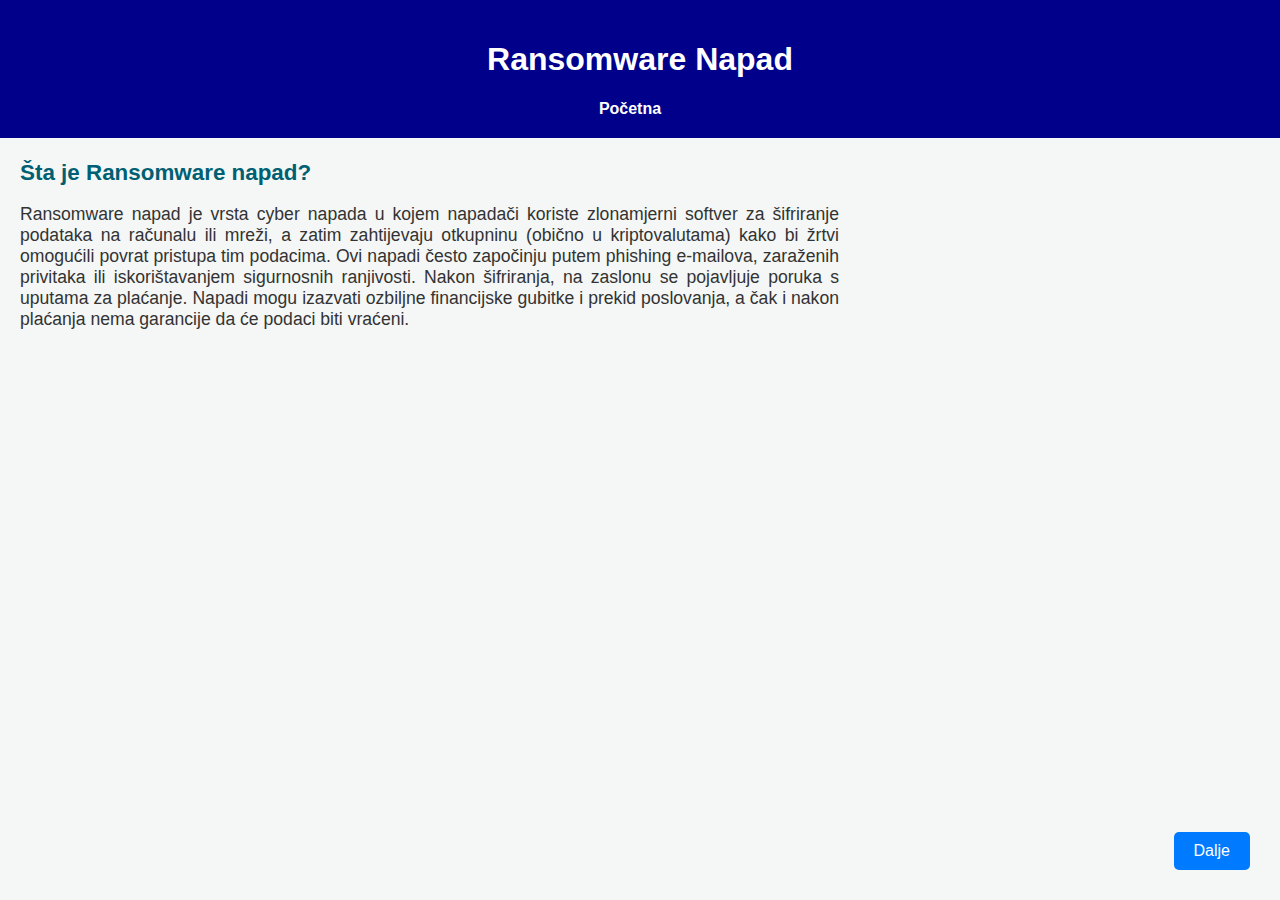
<file: magistarski/ransomware.html>
<!DOCTYPE html>
<html lang="sr">
<head>
    <meta charset="UTF-8">
    <meta name="viewport" content="width=device-width, initial-scale=1.0">
    <title>Ransomware Napad - Cybersigurnost</title>
    <link rel="stylesheet" href="styles.css">
</head>
<body>
    <header>
        <h1>Ransomware Napad</h1>
        <nav>
            <ul>
                <li><a href="index.html">Početna</a></li>
                
            </ul>
        </nav>
    </header>

    <main>
        <section id="attack-details">
            
            
            <!-- Korak 1 -->
            <div class="step">
                
                <div class="step-text">
                    <h3>Šta je Ransomware napad?</h3>
                    <p>Ransomware napad je vrsta cyber napada u kojem napadači koriste zlonamjerni 
                        softver za šifriranje podataka na računalu ili mreži, a zatim zahtijevaju otkupninu
                        (obično u kriptovalutama) kako bi žrtvi omogućili povrat pristupa tim podacima.
                        Ovi napadi često započinju putem phishing e-mailova, zaraženih privitaka ili 
                        iskorištavanjem sigurnosnih ranjivosti. Nakon šifriranja, na zaslonu se pojavljuje
                        poruka s uputama za plaćanje. Napadi mogu izazvati ozbiljne financijske gubitke i 
                        prekid poslovanja, a čak i nakon plaćanja nema garancije da će podaci biti vraćeni.</p>
                     
                </div>
            </div>
            
            <!-- Korak 1 -->
            <div class="step hidden">
                <img src="slike/phishing1.jpg" alt="Ransomware primjer 1" />
                <div class="step-text">
                    <h3>Korak 1:</h3>
                    <p>Napadač identificira potencijalne žrtve (pojedince, organizacije) 
                        i prikuplja informacije o njima kako bi napad bio uvjerljiviji.
                        Nakon toga kreira uvjerljiv e-mail, SMS ili web stranicu koja izgleda kao da dolazi
                        od legitimnog izvora (npr. banka, popularna online platforma).
                    </p>
                </div>
            </div>

             <!-- Korak 2 -->
             <div class="step hidden">
                <img src="slike/phishing2.jpg" alt="Ransomware primjer 2" />
                <div class="step-text">
                    <h3>Korak 2:</h3>
                    <p>Phishing poruka se šalje ciljanom korisniku ili grupi korisnika putem e-maila, 
                        SMS-a, društvenih mreža.
                    </p>
                </div>
            </div>


            <!-- Korak 3 -->
            <div class="step hidden">
                <img src="slike/ransomware3.jpg" alt="Ransomware primjer 3" />
                <div class="step-text">
                    <h3>Korak 3:</h3>
                    <p>Nakon što žrtva klikne na zlonamjerni link, otvori zaraženi privitak 
                        ili sistem padne zbog iskorištavanja ranjivosti, ransomware ulazi u sistem.
                        Ransomware šifrira podatke na uređaju ili mreži koristeći snažne enkripcijske 
                        algoritme. Žrtva gubi pristup svojim datotekama.
                    </p>
                </div>
            </div>

             <!-- Korak 4 -->
             <div class="step hidden">
                <img src="slike/ransomware4.jpg" alt="Ransomware primjer 4" />
                <div class="step-text">
                    <h3>Korak 4:</h3>
                    <p>Na zaslonu se pojavljuje poruka od napadača koja obavještava žrtvu da su njezini podaci šifrirani
                         te zahtijeva plaćanje otkupnine (obično u kriptovaluti) u određenom roku.
                         Ako žrtva plati otkupninu, napadači ponekad dostave ključ za dešifriranje,
                         ali nema garancije da će podaci biti vraćeni. Ako se otkupnina ne plati,
                         podaci mogu ostati zaključani, a napadači prijete njihovim objavljivanjem.
                    </p>
                </div>
            </div>

          

            <button id="nextStepButton" onclick="showNextStep()">Dalje</button>
            <button id="prevStepButton" style="display: none;" onclick="showPreviousStep()">Nazad</button>
        </section>
    </main>

   

    <script src="script.js"></script>
</body>
</html>
</file>
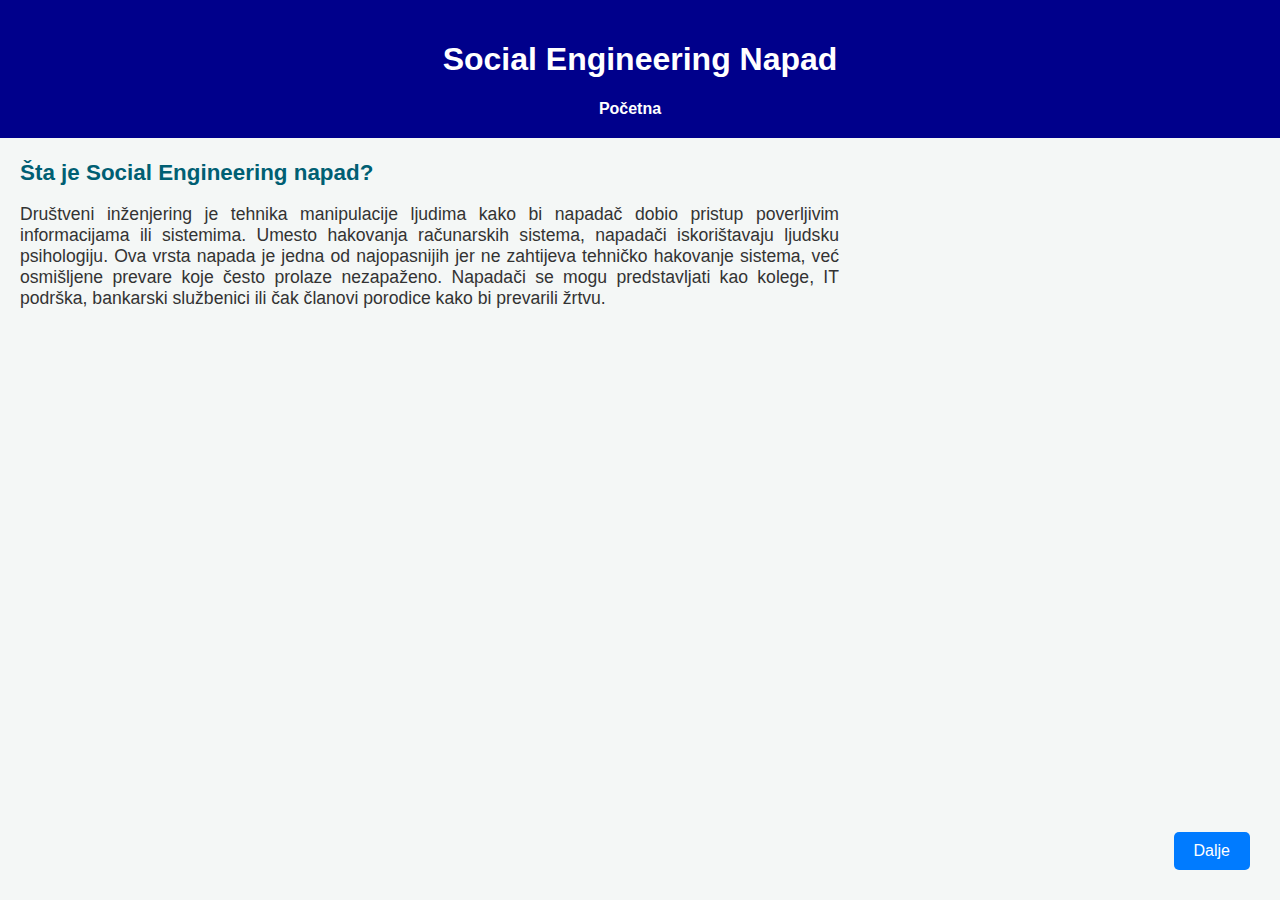
<file: magistarski/social_engineering.html>
<!DOCTYPE html>
<html lang="sr">
<head>
    <meta charset="UTF-8">
    <meta name="viewport" content="width=device-width, initial-scale=1.0">
    <title>Social Engineering napad - Cybersigurnost</title>
    <link rel="stylesheet" href="styles.css">
</head>
<body>
    <header>
        <h1>Social Engineering Napad</h1>
        <nav>
            <ul>
                <li><a href="index.html">Početna</a></li>
                
            </ul>
        </nav>
    </header>

    <main>
        <section id="attack-details">
            
            
            <!-- Korak 1 -->
            <div class="step">
                
                <div class="step-text">
                    <h3>Šta je Social Engineering napad?</h3>
                    <p>Društveni inženjering je tehnika manipulacije ljudima kako bi napadač dobio 
                    pristup poverljivim informacijama ili sistemima.
                    Umesto hakovanja računarskih sistema, napadači iskorištavaju ljudsku psihologiju.
                    Ova vrsta napada je jedna od najopasnijih jer ne zahtijeva tehničko hakovanje sistema, 
                    već osmišljene prevare koje često prolaze nezapaženo. Napadači se mogu predstavljati kao kolege,
                     IT podrška, bankarski službenici ili čak članovi porodice kako bi prevarili žrtvu.
                      

                       </p>
                </div>
            </div>
            
            <!-- Korak 1 -->
            <div class="step hidden">
                <img src="slike/drustveni1.jpg" alt=" social-engineering primjer 1" />
                <div class="step-text">
                    <h3>Korak 1:</h3>
                    <p>
                        Napadač prikuplja informacije o žrtvi (ime, posao, e-mail, navike) 
                        sa društvenih mreža, poslovnih stranica ili javnih izvora.
                        Cilj je identifikovati ranjivosti i osmisliti plan napada.

                    </p>
                </div>
            </div>

             <!-- Korak 2 -->
             <div class="step hidden">
                <img src="slike/drustveni2.jpg" alt="social-engineering primjer 2" />
                <div class="step-text">
                    <h3>Korak 2:</h3>
                    <p> Napadač se predstavlja kao kolega, tehnička podrška, menadžer ili druga pouzdana osoba.
                        Može koristiti lažne e-mailove, telefonske pozive ili čak lično kontaktirati žrtvu.
                        Napadač koristi trikove poput hitnosti, straha ili poverenja kako bi žrtva postupila kako napadač želi.
                    </p>
                </div>
            </div>


            <!-- Korak 3 -->
            <div class="step hidden">
                <img src="slike/sql3.jpg" alt="social-engineering primjer  3" />
                <div class="step-text">
                    <h3>Korak 3:</h3>
                    <p>Kada žrtva upadne u zamku, napadač dobija tražene podatke (lozinke, novac, pristup sistemima).
                        Napadač uzme podatke koje želi koje kasnije može koristiti u razne svrhe. 
                        Nakon preuzimanja podataka napadač prikriva svoje tragove prije nego što ga korisnik i primijeti.
                    </p>
                </div>
            </div>


            <button id="nextStepButton" onclick="showNextStep()">Dalje</button>
            <button id="prevStepButton" style="display: none;" onclick="showPreviousStep()">Nazad</button>
        </section>
    </main>

   

    <script src="script.js"></script>
</body>
</html>
</file>
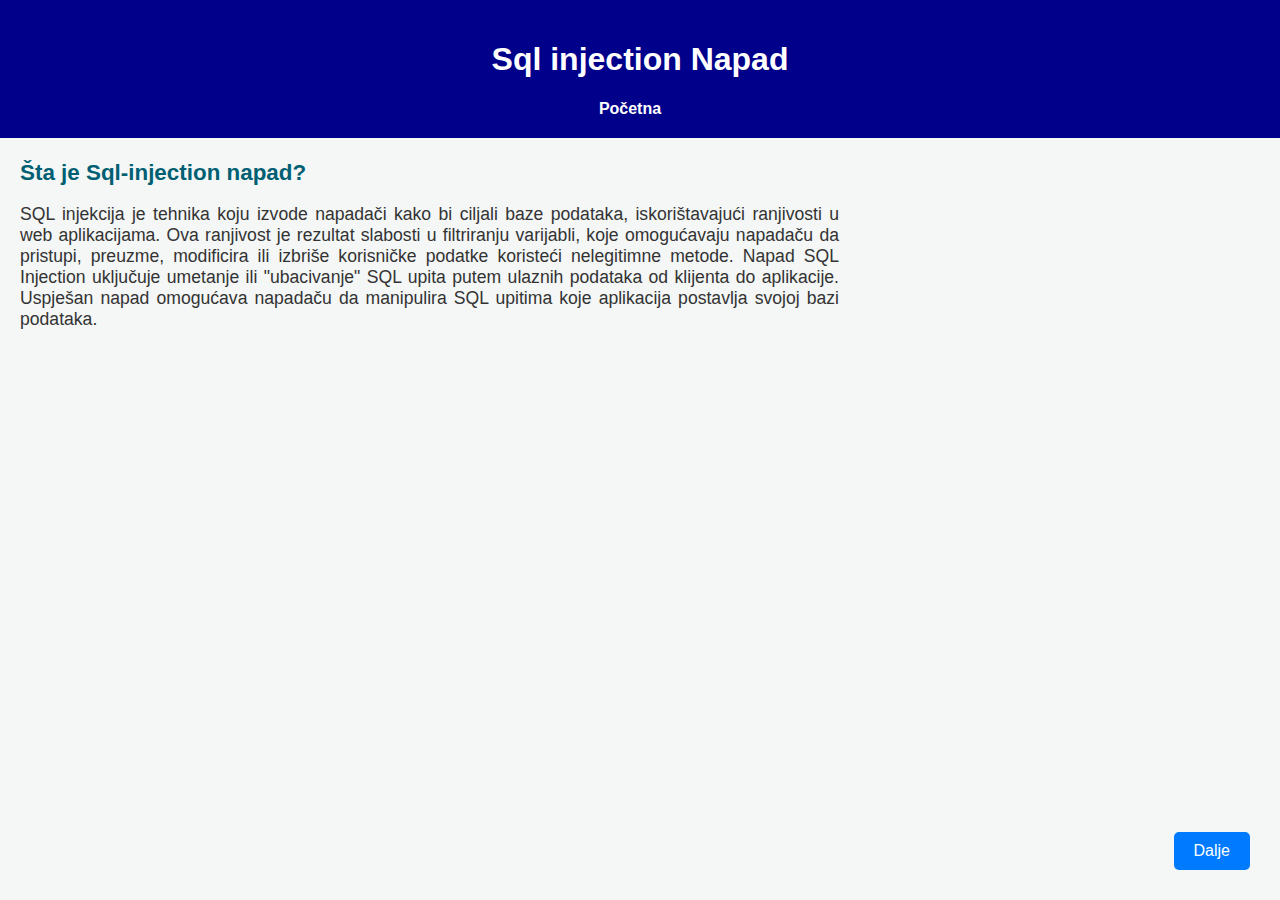
<file: magistarski/sql_injection.html>
<!DOCTYPE html>
<html lang="sr">
<head>
    <meta charset="UTF-8">
    <meta name="viewport" content="width=device-width, initial-scale=1.0">
    <title>Sql injection napad - Cybersigurnost</title>
    <link rel="stylesheet" href="styles.css">
</head>
<body>
    <header>
        <h1>Sql injection Napad</h1>
        <nav>
            <ul>
                <li><a href="index.html">Početna</a></li>
                
            </ul>
        </nav>
    </header>

    <main>
        <section id="attack-details">
            
            
            <!-- Korak 1 -->
            <div class="step">
                
                <div class="step-text">
                    <h3>Šta je Sql-injection napad?</h3>
                    <p>SQL injekcija je tehnika koju izvode napadači kako bi ciljali baze podataka,
                        iskorištavajući ranjivosti u web aplikacijama. Ova ranjivost je rezultat slabosti 
                        u filtriranju varijabli, koje omogućavaju napadaču da pristupi, preuzme,
                        modificira ili izbriše korisničke podatke koristeći nelegitimne metode.
                        Napad SQL Injection uključuje umetanje ili "ubacivanje" SQL upita putem ulaznih 
                        podataka od klijenta do aplikacije. Uspješan napad omogućava napadaču da manipulira 
                        SQL upitima koje aplikacija postavlja svojoj bazi podataka.

                       </p>
                </div>
            </div>
            
            <!-- Korak 1 -->
            <div class="step hidden">
                <img src="slike/sql1.jpg" alt="Sql-injection primjer 1" />
                <div class="step-text">
                    <h3>Korak 1:</h3>
                    <p>Najčešće se dešava kada aplikacija koristi nesigurne SQL upite, npr.:
                         SELECT * FROM users WHERE username = 'user' AND password = 'password'

                    </p>
                </div>
            </div>

             <!-- Korak 2 -->
             <div class="step hidden">
                <img src="slike/sql2.jpg" alt="Sql-injection primjer 2" />
                <div class="step-text">
                    <h3>Korak 2:</h3>
                    <p>Ako napadač unese ' OR '1'='1 umesto korisničkog imena, upit postaje: <br>
                        SELECT * FROM users WHERE username = '' OR '1'='1' AND password = 'password';
                    </p>
                </div>
            </div>


            <!-- Korak 3 -->
            <div class="step hidden">
                <img src="slike/sql3.jpg" alt="Sql-injection primjer  3" />
                <div class="step-text">
                    <h3>Korak 3:</h3>
                    <p>Izraz WHERE će vratiti prvi ID iz tabele korisnika, koja je obično administrator.
                         To znači da napadač može pristupiti aplikaciji bez autentifikacije, 
                         a također ima administratorske privilegije. <br> Nakon toga sa administratorskim privilegijama 
                         može upravljati aplikacijom i vršiti promjene kako bi postigao
                         željeni cilj.
                    </p>
                </div>
            </div>


            <button id="nextStepButton" onclick="showNextStep()">Dalje</button>
            <button id="prevStepButton" style="display: none;" onclick="showPreviousStep()">Nazad</button>
        </section>
    </main>

   

    <script src="script.js"></script>
</body>
</html>
</file>
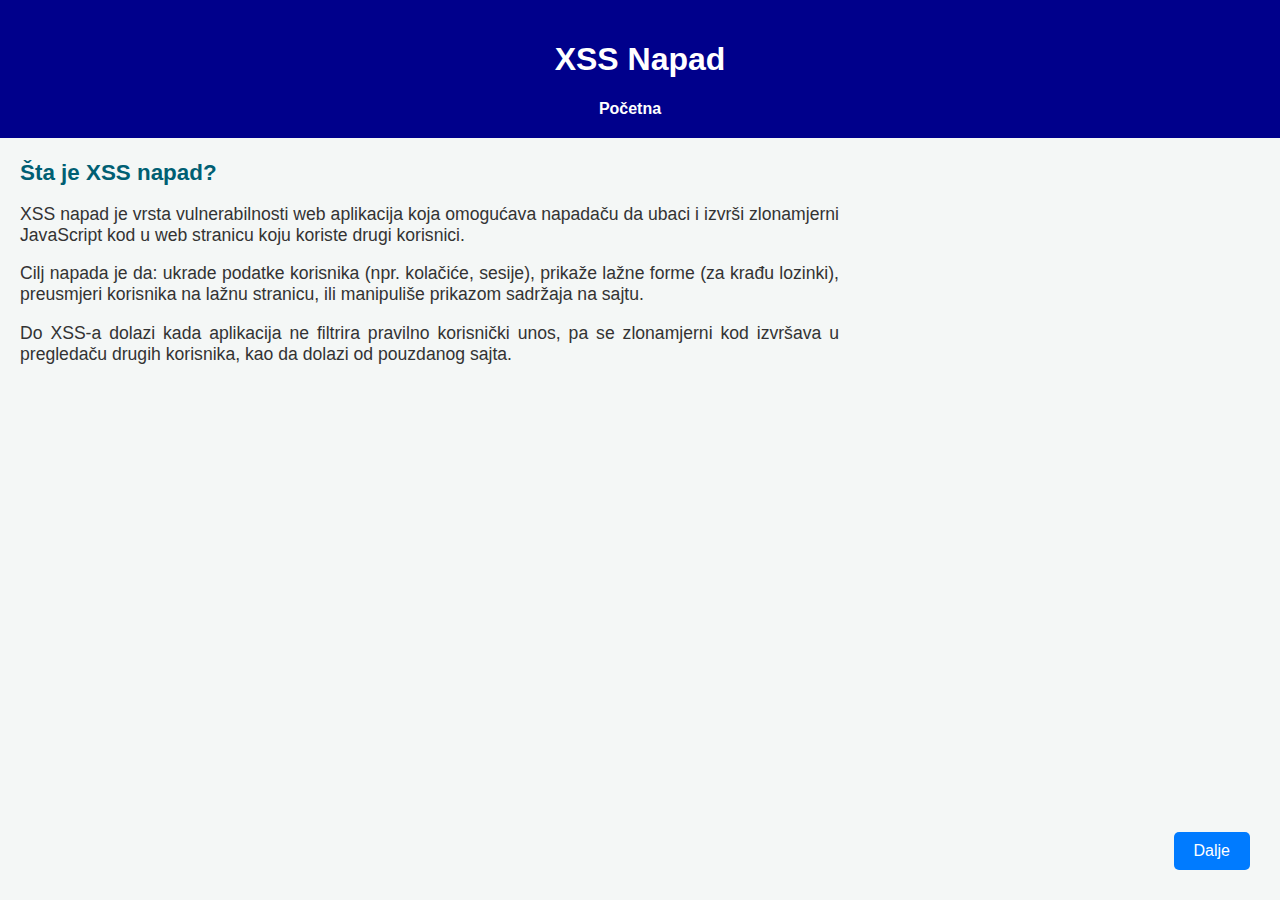
<file: magistarski/xss.html>
<!DOCTYPE html>
<html lang="sr">
<head>
    <meta charset="UTF-8">
    <meta name="viewport" content="width=device-width, initial-scale=1.0">
    <title>XSS napad - Cybersigurnost</title>
    <link rel="stylesheet" href="styles.css">
</head>
<body>
    <header>
        <h1>XSS Napad</h1>
        <nav>
            <ul>
                <li><a href="index.html">Početna</a></li>
                
            </ul>
        </nav>
    </header>

    <main>
        <section id="attack-details">
            
            
            <!-- Korak 1 -->
            <div class="step">
                
                <div class="step-text">
                    <h3>Šta je XSS napad?</h3>
                    <p>XSS napad je vrsta vulnerabilnosti web aplikacija
                         koja omogućava napadaču da ubaci i izvrši zlonamjerni JavaScript kod 
                         u web stranicu koju koriste drugi korisnici. </p>

                       <p> Cilj napada je da:
                        
                        ukrade podatke korisnika (npr. kolačiće, sesije),
                        
                        prikaže lažne forme (za krađu lozinki),
                        
                        preusmjeri korisnika na lažnu stranicu,
                        
                        ili manipuliše prikazom sadržaja na sajtu. </p>
                        
                        <p>Do XSS-a dolazi kada aplikacija ne filtrira pravilno korisnički unos,
                             pa se zlonamjerni kod izvršava u pregledaču drugih korisnika,
                              kao da dolazi od pouzdanog sajta.
                       </p>
                </div>
            </div>
            
            <!-- Korak 1 -->
            <div class="step hidden">
                <img src="slike/xss1.jpg" alt=" xss primjer 1" />
                <div class="step-text">
                    <h3>Korak 1:</h3>
                    <p>
                        Napadač prvo identifikuje web aplikaciju koja ne filtrira pravilno korisnički unos.
                         On istražuje mjesta kao što su: formulari za kontakt,komentari na blogu, pretraga proizvoda, 
                         polja za prijavu ili registraciju. </p>
<p>Cilj je pronaći mjesto gdje aplikacija „vraća” korisnički unos kao dio HTML sadržaja. Napadač može u komentar upisati neki dio koda.
 Ukoliko se to prikaže kao izvršni kod na aplikaciji, smatra se da je meta ranjiva.


                    </p>
                </div>
            </div>

             <!-- Korak 2 -->
             <div class="step hidden">
                <img src="slike/xss2.jpg" alt="xss primjer 2" />
                <div class="step-text">
                    <h3>Korak 2:</h3>
                    <p> Nakon što pronađe ranjivost, napadač ubacuje zlonamjerni JavaScript kod. On može:
                        prikazati lažnu poruku (alert),
                        ukrasti kolačiće (cookies),
                        preusmjeriti korisnika na lažnu stranicu (phishing),
                        izvršiti druge maliciozne akcije.
                        Ovaj kod postaje dio stranice i izvršava se u kontekstu pregledača žrtve svaki put kad se stranica učita.
                    </p>
                </div>
            </div>


            <!-- Korak 3 -->
            <div class="step hidden">
                <img src="slike/xss3.jpg" alt="xss primjer  3" />
                <div class="step-text">
                    <h3>Korak 3:</h3>
                    <p>Nedužni korisnik (žrtva) otvara stranicu (npr. čita članak sa komentarima).
                         Tada pregledač automatski izvršava ubačeni JavaScript kod, ne shvata da je kod 
                         došao od treće strane i
                        šalje podatke (npr. kolačiće, sesiju) napadaču.
                        
                        Korisnik vjeruje stranici koju posjećuje, pa daje pristup osjetljivim informacijama.
                        
                    </p>
                </div>
            </div>


            <button id="nextStepButton" onclick="showNextStep()">Dalje</button>
            <button id="prevStepButton" style="display: none;" onclick="showPreviousStep()">Nazad</button>
        </section>
    </main>

   

    <script src="script.js"></script>
</body>
</html>
</file>
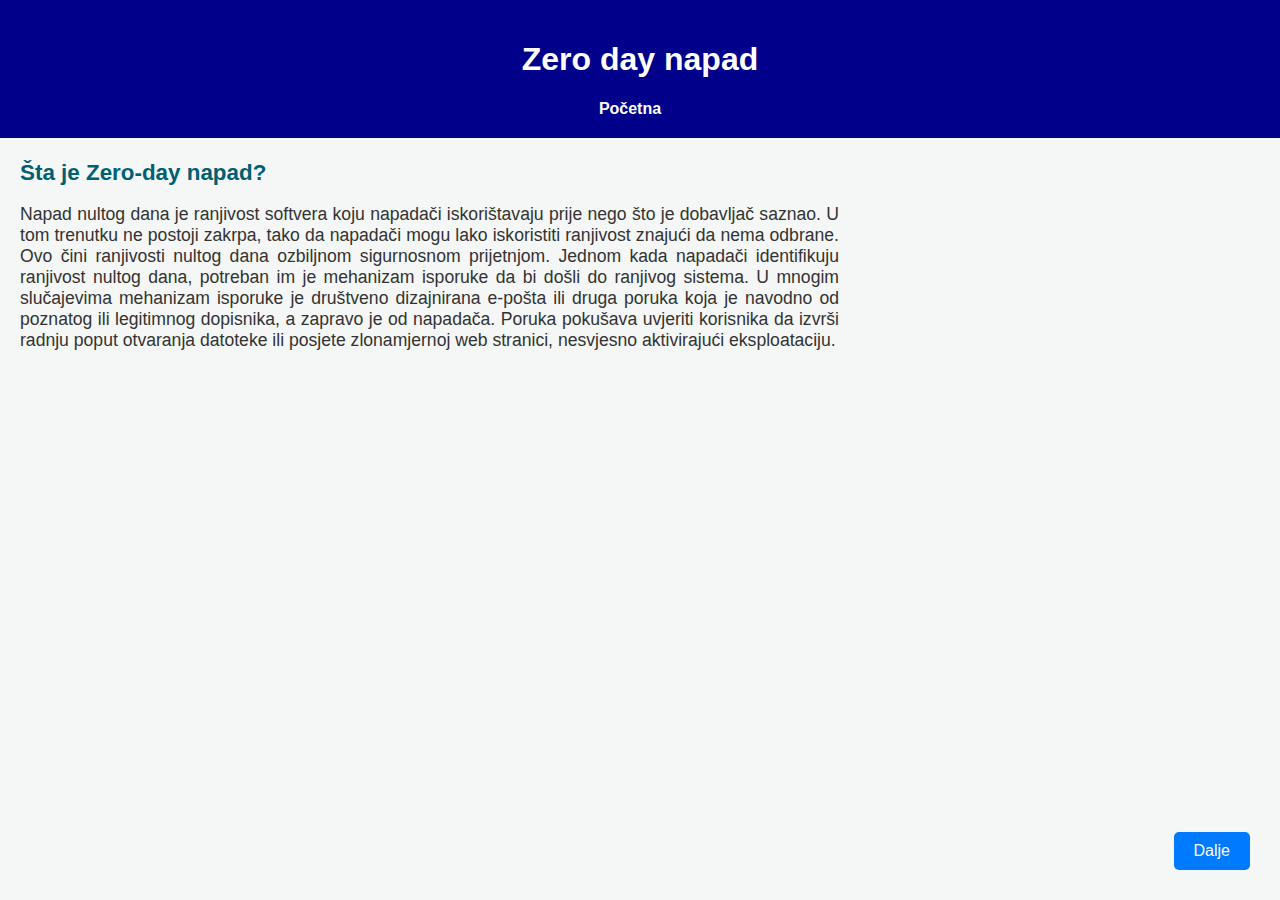
<file: magistarski/zero_day.html>
<!DOCTYPE html>
<html lang="sr">
<head>
    <meta charset="UTF-8">
    <meta name="viewport" content="width=device-width, initial-scale=1.0">
    <title>Zero day napad - Cybersigurnost</title>
    <link rel="stylesheet" href="styles.css">
</head>
<body>
    <header>
        <h1>Zero day napad</h1>
        <nav>
            <ul>
                <li><a href="index.html">Početna</a></li>
                
            </ul>
        </nav>
    </header>

    <main>
        <section id="attack-details">
            
            
            <!-- Korak 1 -->
            <div class="step">
                
                <div class="step-text">
                    <h3>Šta je Zero-day napad?</h3>
                    <p>Napad nultog dana je ranjivost softvera koju napadači iskorištavaju
                        prije nego što je dobavljač saznao. U tom trenutku ne postoji zakrpa,
                        tako da napadači mogu lako iskoristiti ranjivost znajući da nema odbrane. 
                        Ovo čini ranjivosti nultog dana ozbiljnom sigurnosnom prijetnjom.
                        Jednom kada napadači identifikuju ranjivost nultog dana, potreban im je mehanizam 
                        isporuke da bi došli do ranjivog sistema. U mnogim slučajevima mehanizam isporuke 
                        je društveno dizajnirana e-pošta ili druga poruka koja je navodno od 
                        poznatog ili legitimnog dopisnika, a zapravo je od napadača. 
                        Poruka pokušava uvjeriti korisnika da izvrši radnju poput otvaranja datoteke
                        ili posjete zlonamjernoj web stranici, nesvjesno aktivirajući eksploataciju.

                       </p>
                </div>
            </div>
            
            <!-- Korak 1 -->
            <div class="step hidden">
                <img src="slike/zeroday1.jpg" alt="Zero-day primjer 1" />
                <div class="step-text">
                    <h3>Korak 1:</h3>
                    <p>Traženje ranjivosti - napadači pretražuju kod ili eksperimentišu sa popularnim aplikacijama,
                        tražeći ranjivosti. Oni također mogu kupiti ranjivosti na crnom tržištu. Nakon toga napadači kreiraju zlonamjerni program
                        ili druga tehnička sredstva za iskorištavanje ranjivosti.

                    </p>
                </div>
            </div>

             <!-- Korak 2 -->
             <div class="step hidden">
                <img src="slike/zeroday2.jpg" alt="Zero-day primjer 2" />
                <div class="step-text">
                    <h3>Korak 2:</h3>
                    <p>Traženje sistema na koje utiče ranjivost - napadači mogu koristiti botove, 
                        automatizovane skenere i druge metode da identifikuju sisteme koji pate od ranjivosti.
                    </p>
                </div>
            </div>


            <!-- Korak 3 -->
            <div class="step hidden">
                <img src="slike/zeroday3.jpg" alt="Zero-day primjer  3" />
                <div class="step-text">
                    <h3>Korak 3:</h3>
                    <p>Planiranje napada - u ciljanom napadu na određenu organizaciju,
                        napadači mogu izvršiti detaljno izviđanje kako bi identifikovali
                        najbolji način da prodru u ranjivi sistem. U neciljanom napadu, 
                        napadači će obično koristiti botove ili masivne phishing kampanje
                        kako bi pokušali prodrijeti u što više ranjivih sistema.
                    </p>
                </div>
            </div>

              <!-- Korak 4 -->
              <div class="step hidden">
                <img src="slike/zeroday4.jpg" alt="Zero-day primjer  4" />
                <div class="step-text">
                    <h3>Korak 4:</h3>
                    <p>Infiltracija - napadač prolazi kroz odbranu organizacije ili ličnog uređaja.
                    Napadači su sada u mogućnosti da izvrše kod na daljinu na kompromitovanoj mašini.
                    </p>
                </div>
            </div>


            <button id="nextStepButton" onclick="showNextStep()">Dalje</button>
            <button id="prevStepButton" style="display: none;" onclick="showPreviousStep()">Nazad</button>
        </section>
    </main>

   

    <script src="script.js"></script>
</body>
</html>
</file>
<file: magistarski/styles.css>
/* Generalne stilove */
body {
    font-family: Arial, sans-serif;
    background-color: #f4f7f6;
    color: #333;
    margin: 0;
    padding: 0;
}

header {
    background-color:darkblue;
    color: white;
    padding: 20px;
    text-align: center;
}

nav ul {
    list-style-type: none;
    padding: 0;
    margin: 0;
}

nav ul li {
    display: inline;
    margin-right: 20px;
}

nav ul li a {
    color: white;
    text-decoration: none;
    font-weight: bold;
}

h1, h2 {
    font-size: 2em;
}

/* Grid stil za napade */
.attacks-grid {
    display: grid;
    grid-template-columns: repeat(auto-fill, minmax(200px, 1fr));
    gap: 20px;
    padding: 20px;
    text-align: center;
}

.attack-box {
    background-color: #ffffff;
    border-radius: 10px;
    box-shadow: 0 4px 6px rgba(0, 0, 0, 0.1);
    padding: 15px;
    transition: transform 0.3s ease;
}

.attack-box:hover {
    transform: translateY(-10px);
}

.attack-box img {
    width: 100%; /* Slika će zauzeti 100% širine svog roditeljskog elementa */
    height: 150px; /* Sve slike će imati istu visinu */
    object-fit: cover; /* Podesi da slike zadrže proporcije i ispune prostor */
    border-radius: 8px; /* Zakrivljene ivice za lepši izgled */
    
}

.attack-box h3 {
    margin-top: 10px;
    color: #005f73;
    font-size: 1.2em;
}

/* Stil za dugme na početnoj stranici */
button {
    background-color:darkblue;
    color: white;
    border: none;
    padding: 10px 20px;
    cursor: pointer;
    margin-top: 20px;
}

button:hover {
    background-color: #003f47;
}

/* Mobilni prikaz */
@media (max-width: 768px) {
    .attacks-grid {
        grid-template-columns: repeat(auto-fill, minmax(150px, 1fr)); /* Veći razmak na manjim ekranima */
    }

    .attack-box img {
        height: 120px; /* Smanjivanje visine slika na manjim ekranima */
    }
}
/* Flexbox za korake napada */
.step {
    display: flex; /* Postavljamo slike i tekst u horizontalni raspored */
    align-items: center; /* Poravnanje slika i teksta po vertikali */
    margin-bottom: 20px; /* Razmak između koraka */
    margin-left: 20px;
}


.step img {
    width: 40%; /* Slika zauzima 40% širine */
    height: 300px; /* Visina slika će se automatski prilagođavati */
    margin-right: 20px; /* Prostor između slike i teksta */
    border-radius: 8px; /* Zakrivljene ivice za slike */
    margin-top: 10px;
    border-style: solid;
    border-color:lightblue;
}

.step-text {
    width: 65%; /* Tekst zauzima 55% širine */
    text-align: justify;
    margin-right: 5px;
}

.step-text h3 {
    font-size: 1.4em;
    color: #005f73;
    margin-bottom: 10px;
}

.step-text p {
    font-size: 1.1em;
}

/* Sakrij korake na početku */
.hidden {
    display: none;
}

/* Osnovni stil za dugmadi */
button {
    background-color: #007bff; /* Plava pozadina */
    color: white; /* Beli tekst */
    border: none; /* Bez okvira */
    padding: 10px 20px; /* Prostor unutar dugmeta */
    font-size: 16px; /* Veličina fonta */
    border-radius: 5px; /* Zaobljeni uglovi */
    cursor: pointer; /* Kursor kao ruka */
    transition: background-color 0.3s ease, transform 0.3s ease; /* Efekat prelaza */
    display: inline-block;
    margin: 10px; /* Razmak između dugmadi */
}

/* Efekti pri hoveru */
button:hover {
    background-color: #0056b3; /* Tamnija plava boja pri hoveru */
    transform: scale(1.05); /* Lagano uvećanje dugmeta pri hoveru */
}

/* Fokus na dugmetu */
button:focus {
    outline: none; /* Uklanja plavi okvir koji dolazi pri fokusu */
    box-shadow: 0 0 5px 2px rgba(0, 123, 255, 0.5); /* Dodavanje svetlog plavog okvira pri fokusu */
}

/* Dugme za prethodni korak - pozicija dole levo */
#prevStepButton {
    background-color: #28a745; /* Zelenija boja za prethodni korak */
    position: fixed;
    bottom: 20px;
    left: 20px;
}

#prevStepButton:hover {
    background-color: #218838; /* Tamnija zelena pri hoveru */
}

/* Dugme za sledeći korak - pozicija dole desno */
#nextStepButton {
    background-color: #007bff; /* Plava boja za sledeći korak */
    position: fixed;
    bottom: 20px;
    right: 20px;
}

#nextStepButton:hover {
    background-color: #0056b3; /* Tamnija plava pri hoveru */
}

/* Sakrivanje dugmadi kada nisu potrebna */
button[style="display: none;"] {
    display: none; /* Sakrivanje dugmadi kada nisu potrebna */
}
</file>
